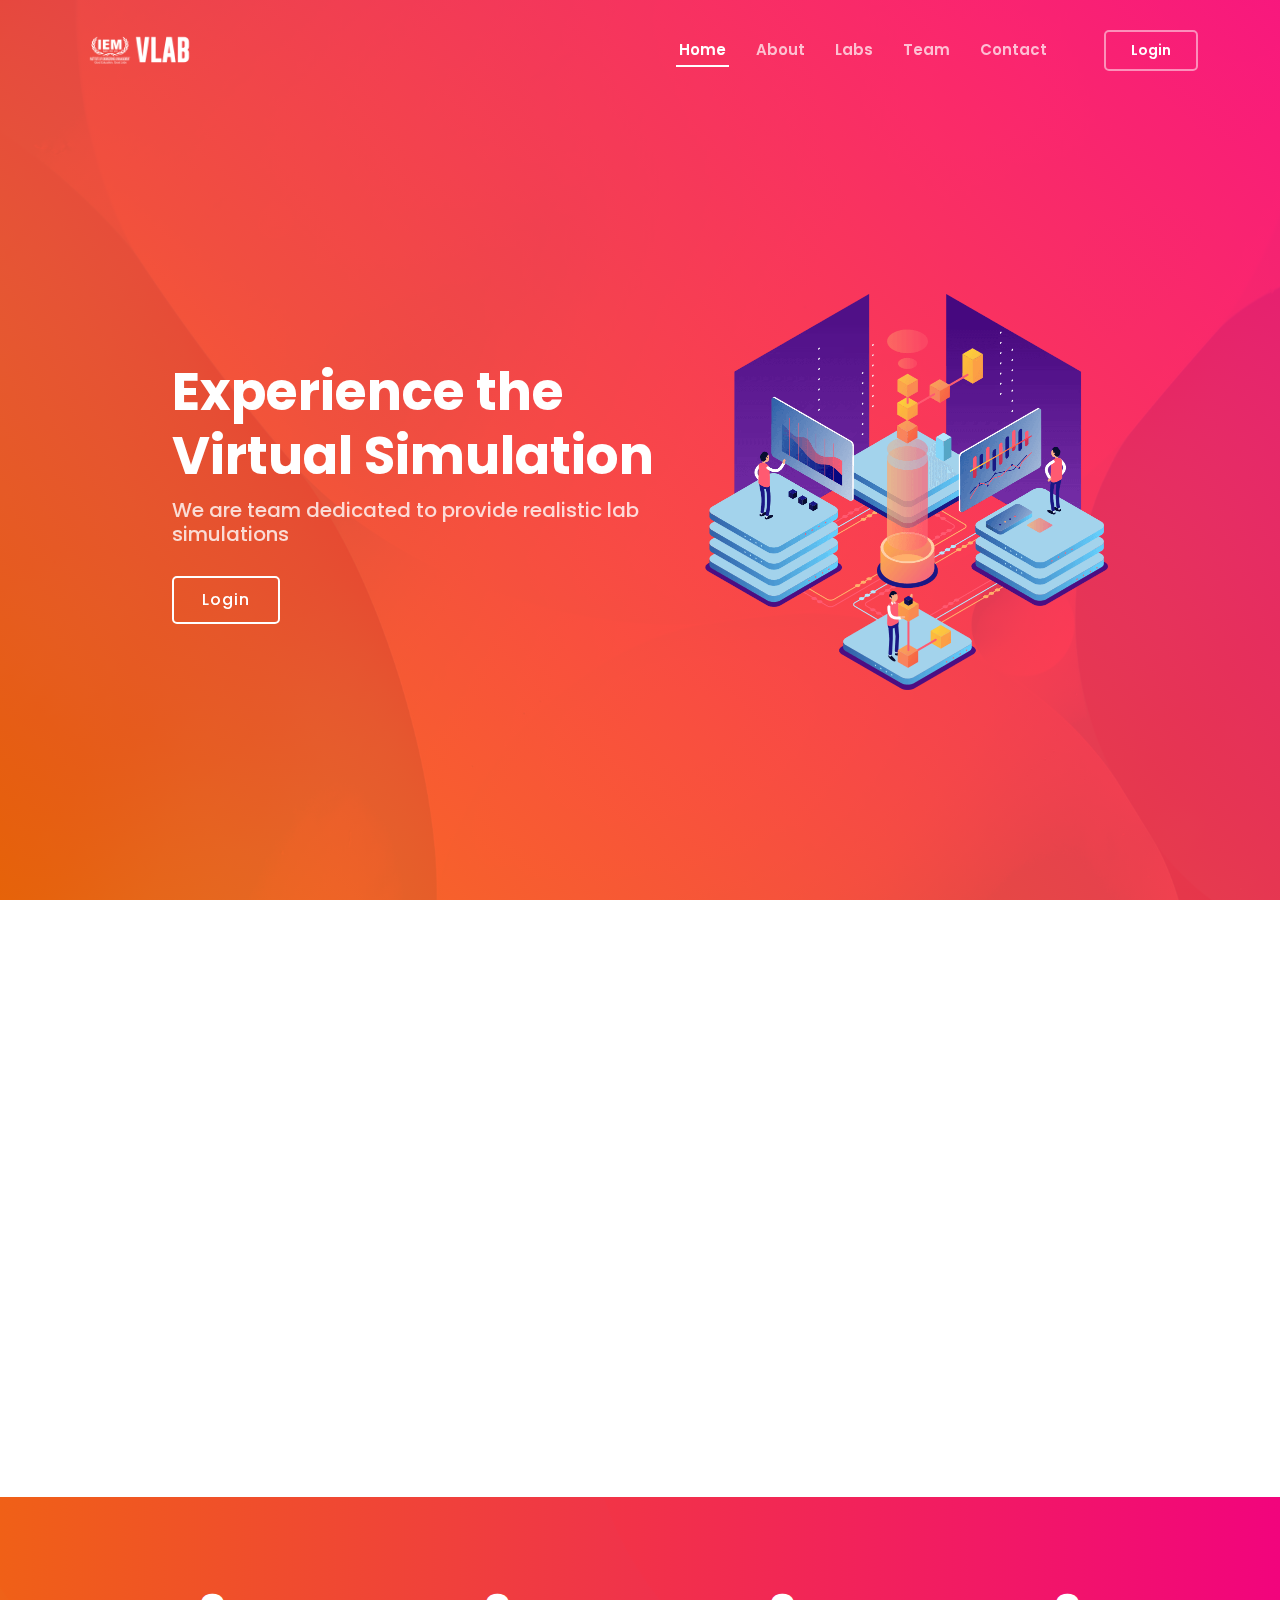
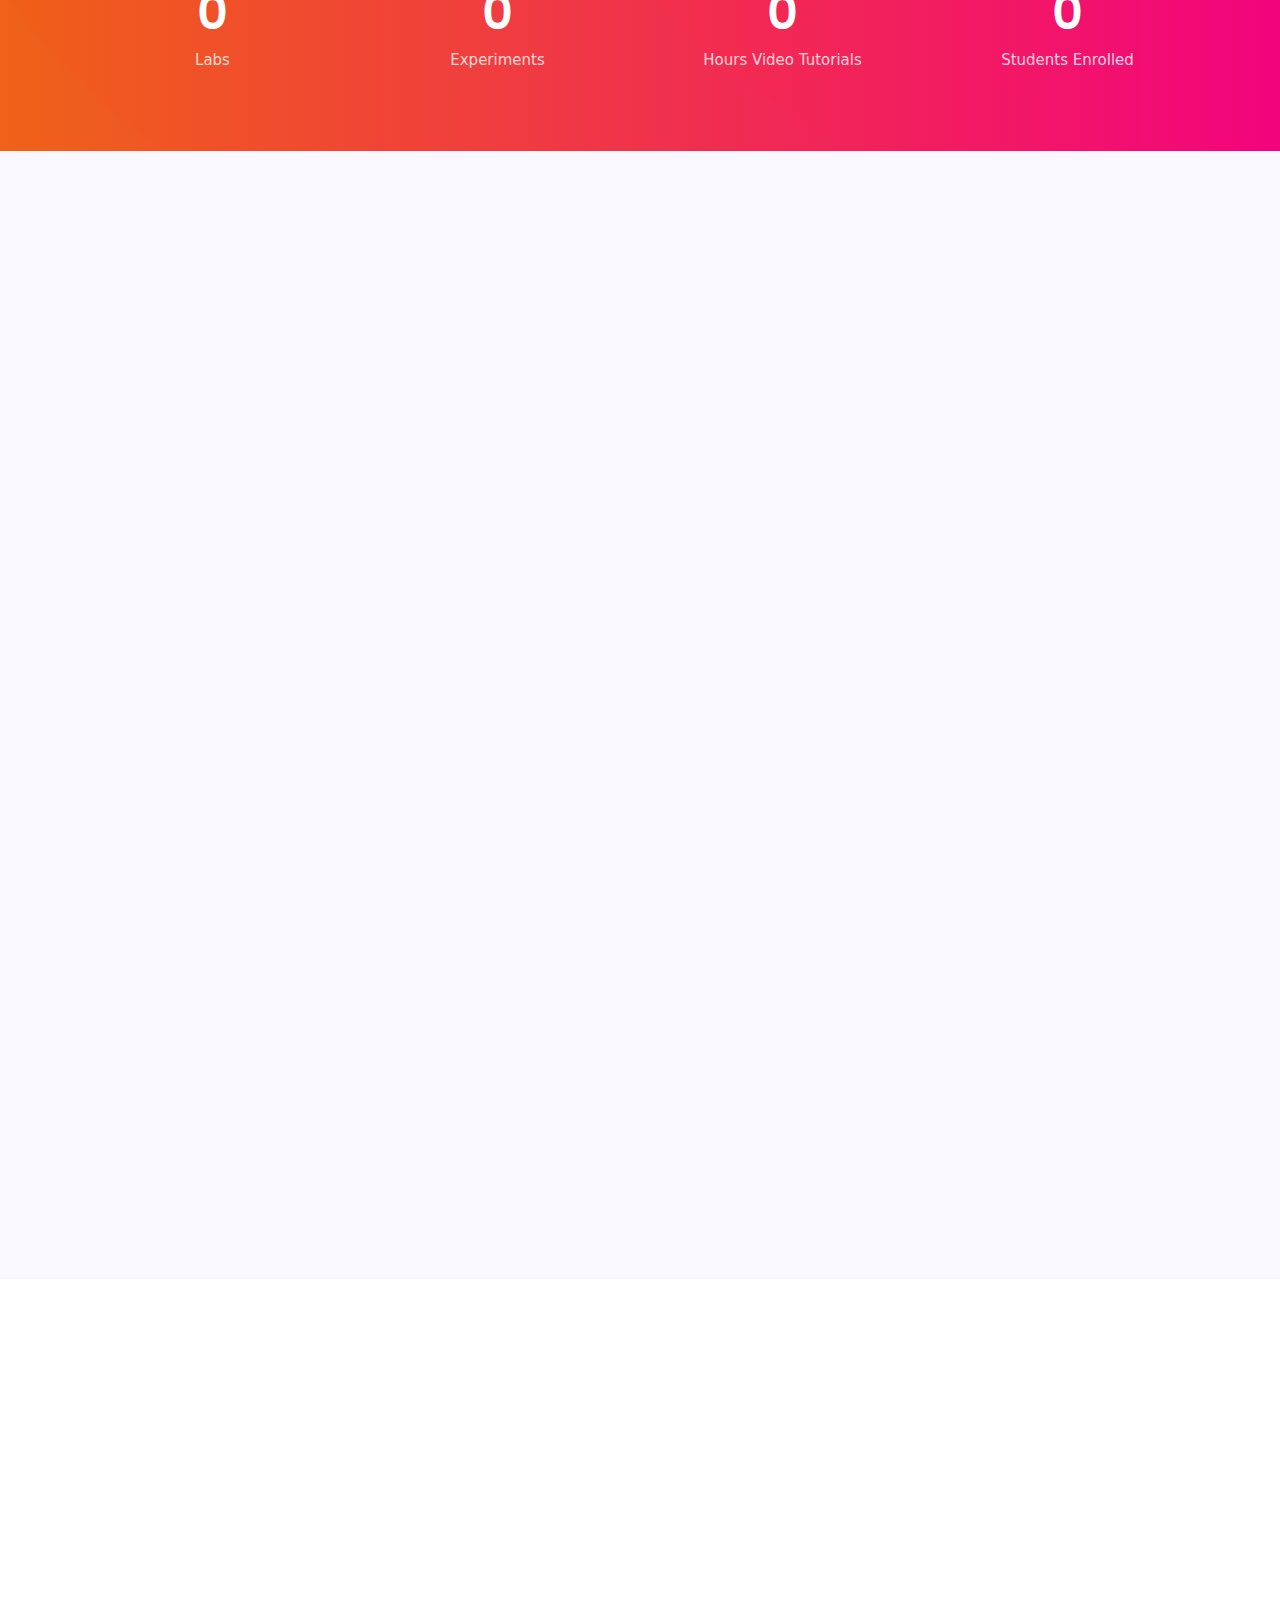
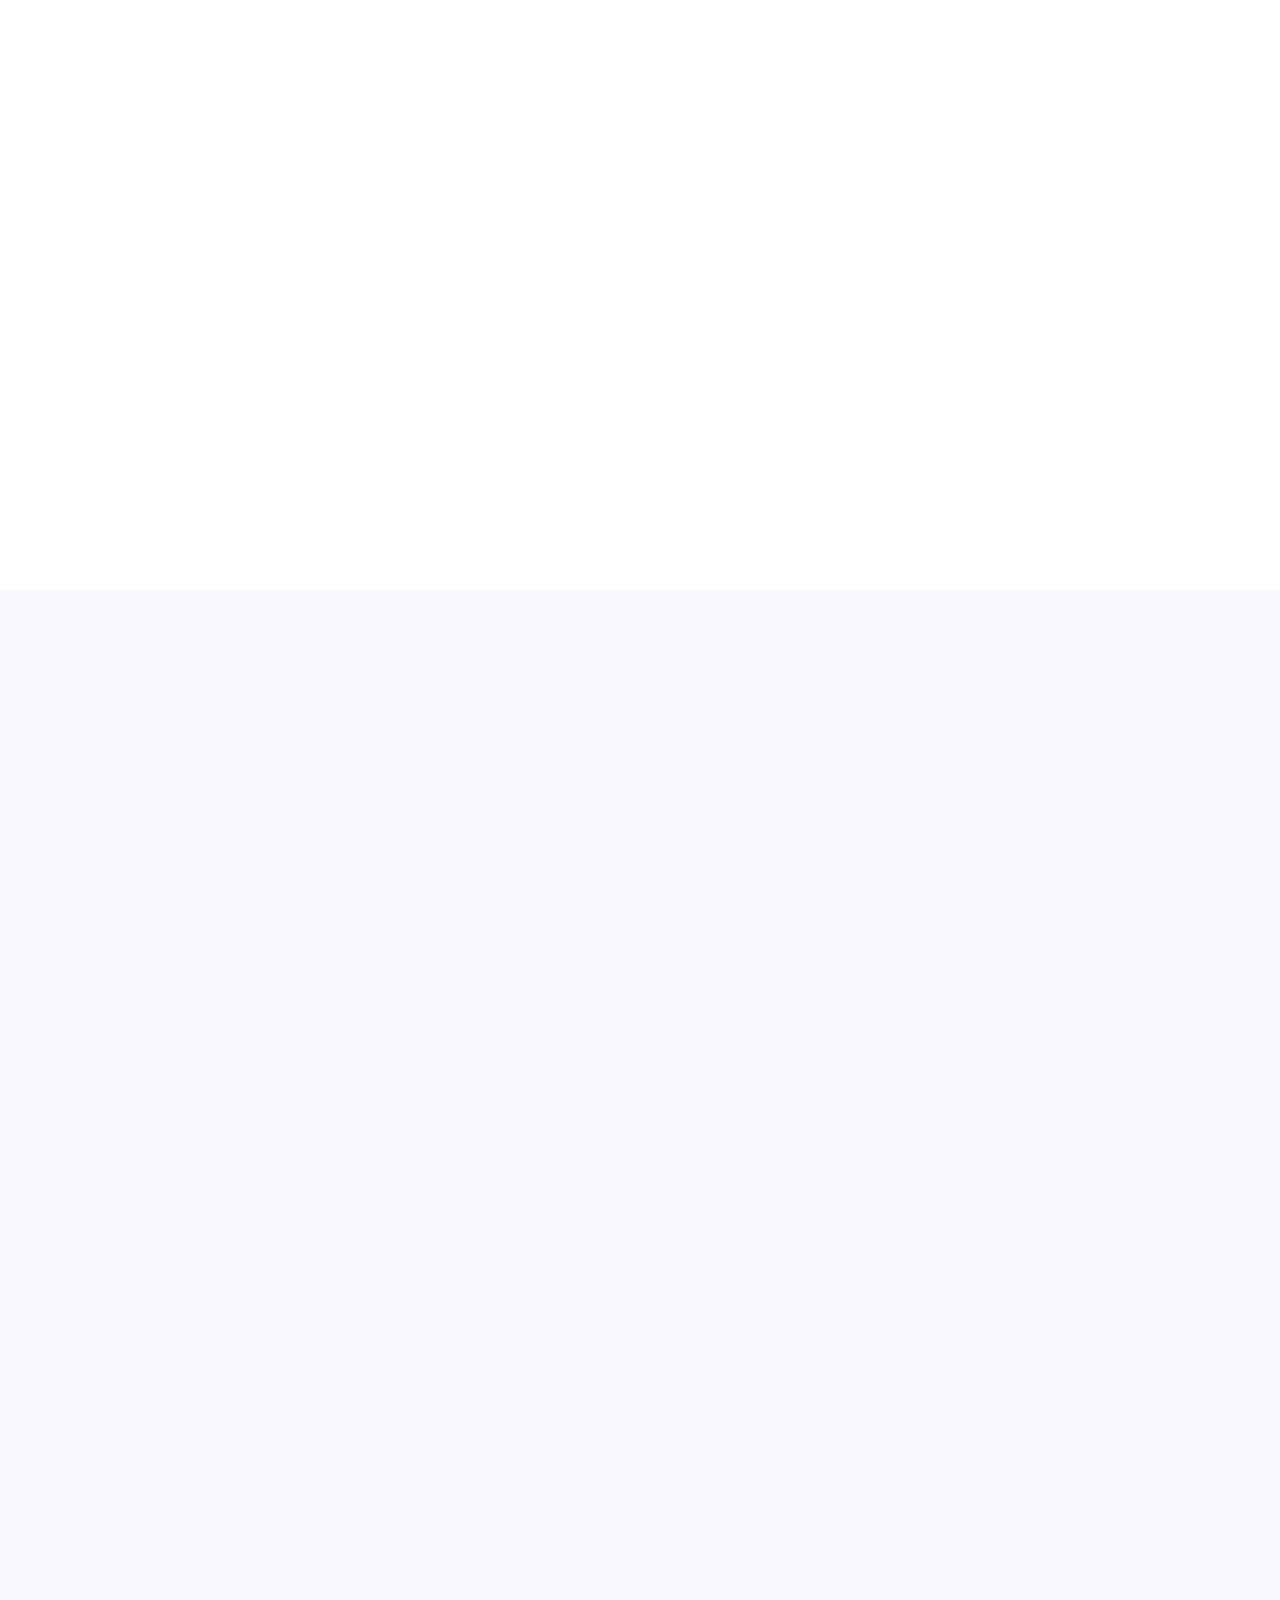
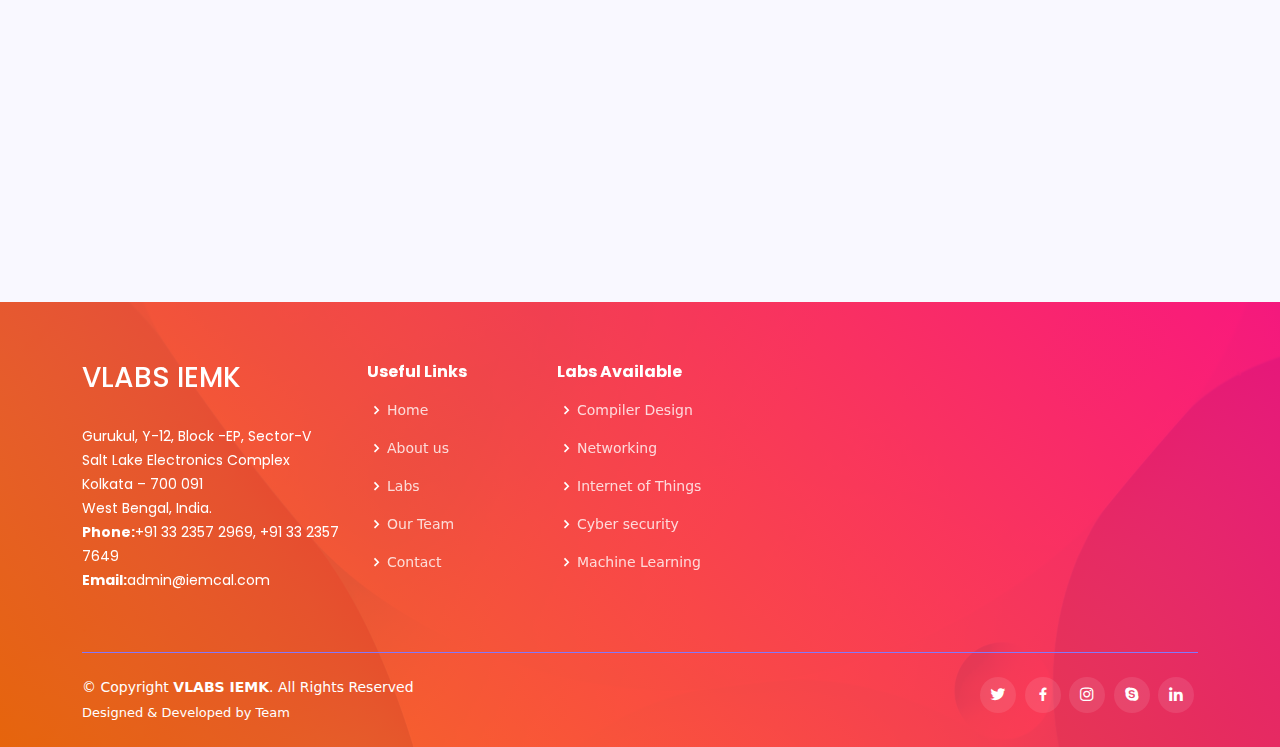
<file: frontend/index.html>
<!DOCTYPE html>
<html lang="en">

<head>
  <meta charset="utf-8">
  <meta content="width=device-width, initial-scale=1.0" name="viewport">

  <title>IEM Virtual Labs</title>
  <meta content="" name="description">
  <meta content="" name="keywords">

  <!-- Favicons -->
  <link href="assets/img/favicon.png" rel="icon">
  <link href="assets/img/apple-touch-icon.png" rel="apple-touch-icon">

  <!-- Google Fonts -->
  <link href="https://fonts.googleapis.com/css?family=Open+Sans:300,300i,400,400i,600,600i,700,700i|Roboto:300,300i,400,400i,500,500i,600,600i,700,700i|Poppins:300,300i,400,400i,500,500i,600,600i,700,700i" rel="stylesheet">

  <!-- Vendor CSS Files -->
  <link href="assets/vendor/aos/aos.css" rel="stylesheet">
  <link href="assets/vendor/bootstrap/css/bootstrap.min.css" rel="stylesheet">
  <link href="assets/vendor/bootstrap-icons/bootstrap-icons.css" rel="stylesheet">
  <link href="assets/vendor/boxicons/css/boxicons.min.css" rel="stylesheet">
  <link href="assets/vendor/glightbox/css/glightbox.min.css" rel="stylesheet">
  <link href="assets/vendor/swiper/swiper-bundle.min.css" rel="stylesheet">

  <!-- Template Main CSS File -->
  <link href="assets/css/style.css" rel="stylesheet">


</head>

<body>

  <!-- ======= Header ======= -->
  <header id="header" class="fixed-top ">
    <div class="container d-flex align-items-center justify-content-between">
      <!-- <h1 class="logo"><a href="index.html">Techie</a></h1> -->
      
      <a href="index.html" class="logo"><img src="assets/img/logo.png" alt="" class="img-fluid"></a>

      <nav id="navbar" class="navbar">
        <ul>
          <li><a class="nav-link scrollto active" href="index.html">Home</a></li>
          <li><a class="nav-link scrollto" href="about.html">About</a></li>
          <li><a class="nav-link scrollto " href="labs.html">Labs</a></li>
          <li><a class="nav-link scrollto" href="teams.html">Team</a></li>
     <!--    <li class="dropdown"><a href="#"><span>Subjects</span> <i class="bi bi-chevron-down"></i></a>
            <ul>
              <li><a href="#">Drop Down 1</a></li>
              <li class="dropdown"><a href="#"><span>Deep Drop Down</span> <i class="bi bi-chevron-right"></i></a>
                <ul>
                  <li><a href="#">Deep Drop Down 1</a></li>
                  <li><a href="#">Deep Drop Down 2</a></li>
                  <li><a href="#">Deep Drop Down 3</a></li>
                  <li><a href="#">Deep Drop Down 4</a></li>
                  <li><a href="#">Deep Drop Down 5</a></li>
                </ul>
              </li>
              <li><a href="#">Drop Down 2</a></li>
              <li><a href="#">Drop Down 3</a></li>
              <li><a href="#">Drop Down 4</a></li>
            </ul>
          </li>--> 
          <li><a class="nav-link scrollto" href="contact.html">Contact</a></li>
          <li><a class="getstarted scrollto" href="http://127.0.0.1:8000/">Login</a></li>
        </ul>
        <i class="bi bi-list mobile-nav-toggle"></i>
      </nav><!-- .navbar -->

    </div>
  </header><!-- End Header -->

  <!-- ======= Hero Section ======= -->
  <section id="hero" class="d-flex align-items-center">

    <div class="container-fluid" data-aos="fade-up">
      <div class="row justify-content-center">
        <div class="col-xl-5 col-lg-6 pt-3 pt-lg-0 order-2 order-lg-1 d-flex flex-column justify-content-center">
          <h1>Experience the Virtual Simulation</h1>
          <h2>We are team dedicated to provide realistic lab simulations</h2>
          <div><a href="#about" class="btn-get-started scrollto">Login</a></div>
        </div>
        <div class="col-xl-4 col-lg-6 order-1 order-lg-2 hero-img" data-aos="zoom-in" data-aos-delay="150">
          <img src="assets/img/hero-img.png" class="img-fluid animated" alt="">
        </div>
      </div>
    </div>

  </section><!-- End Hero -->

  <main id="main">

    <!-- ======= About Section ======= -->
    <section id="about" class="about">
      <div class="container">

        <div class="row">
          <div class="col-lg-6 order-1 order-lg-2" data-aos="zoom-in" data-aos-delay="150">
            <img src="assets/img/about.jpg" class="img-fluid" alt="">
          </div>
          <div class="col-lg-6 pt-4 pt-lg-0 order-2 order-lg-1 content" data-aos="fade-right">
            <h3>Virtual Labs of Institute of Engineering & Management </h3>
            <p class="fst-italic">
              We believe towards creating a virtual lab environment where students can learn and interact to get hands on knowledge and experience of various technologies.
            </p>
            <ul>
              <li><i class="bi bi-check-circle"></i> Multiple Domains Available</li>
              <li><i class="bi bi-check-circle"></i> Hands on Learning with Simulations </li>
              <li><i class="bi bi-check-circle"></i> Video tutorials available </li>
            </ul>
            <a href="http://127.0.0.1:8000/" class="read-more">Go to Vlabs <i class="bi bi-long-arrow-right"></i></a>
          </div>
        </div>

      </div>
    </section><!-- End About Section -->

    <!-- ======= Counts Section ======= -->
    <section id="counts" class="counts">
      <div class="container">

        <div class="row counters">

          <div class="col-lg-3 col-6 text-center">
            <span data-purecounter-start="0" data-purecounter-end="6" data-purecounter-duration="1" class="purecounter"></span>
            <p>Labs</p>
          </div>

          <div class="col-lg-3 col-6 text-center">
            <span data-purecounter-start="0" data-purecounter-end="30" data-purecounter-duration="1" class="purecounter"></span>
            <p>Experiments</p>
          </div>

          <div class="col-lg-3 col-6 text-center">
            <span data-purecounter-start="0" data-purecounter-end="10" data-purecounter-duration="1" class="purecounter"></span>
            <p>Hours Video Tutorials</p>
          </div>

          <div class="col-lg-3 col-6 text-center">
            <span data-purecounter-start="0" data-purecounter-end="1000" data-purecounter-duration="1" class="purecounter"></span>
            <p>Students Enrolled</p>
          </div>

        </div>

      </div>
    </section><!-- End Counts Section -->

    
    <!-- ======= Services Section ======= -->
    <section id="services" class="services section-bg">
      <div class="container" data-aos="fade-up">

        <div class="section-title">
          <h2>Labs</h2>
          <p>All the virtual labs are constrcuted to provide the students a better understanding of subject through simulations. </p>
        </div>

        <div class="row gy-4">
          <div class="col-lg-4 col-md-6 d-flex align-items-stretch" data-aos="zoom-in" data-aos-delay="100">
            <div class="icon-box iconbox-blue">
              <div class="icon">
                <svg width="100" height="100" viewBox="0 0 600 600" xmlns="http://www.w3.org/2000/svg">
                  <path stroke="none" stroke-width="0" fill="#f5f5f5" d="M300,521.0016835830174C376.1290562159157,517.8887921683347,466.0731472004068,529.7835943286574,510.70327084640275,468.03025145048787C554.3714126377745,407.6079735673963,508.03601936045806,328.9844924480964,491.2728898941984,256.3432110539036C474.5976632858925,184.082847569629,479.9380746630129,96.60480741107993,416.23090153303,58.64404602377083C348.86323505073057,18.502131276798302,261.93793281208167,40.57373210992963,193.5410806939664,78.93577620505333C130.42746243093433,114.334589627462,98.30271207620316,179.96522072025542,76.75703585869454,249.04625023123273C51.97151888228291,328.5150500222984,13.704378332031375,421.85034740162234,66.52175969318436,486.19268352777647C119.04800174914682,550.1803526380478,217.28368757567262,524.383925680826,300,521.0016835830174"></path>
                </svg>
                <i class='bx bxs-terminal'></i>
              </div>
              <h4><a href="http://127.0.0.1:8000/">Compiler Design</a></h4>
              <p>Compiler design principles provide an in-depth view of translation and optimization process.</p>
            </div>
          </div>

          <div class="col-lg-4 col-md-6 d-flex align-items-stretch" data-aos="zoom-in" data-aos-delay="200">
            <div class="icon-box iconbox-orange ">
              <div class="icon">
                <svg width="100" height="100" viewBox="0 0 600 600" xmlns="http://www.w3.org/2000/svg">
                  <path stroke="none" stroke-width="0" fill="#f5f5f5" d="M300,582.0697525312426C382.5290701553225,586.8405444964366,449.9789794690241,525.3245884688669,502.5850820975895,461.55621195738473C556.606425686781,396.0723002908107,615.8543463187945,314.28637112970534,586.6730223649479,234.56875336149918C558.9533121215079,158.8439757836574,454.9685369536778,164.00468322053177,381.49747125262974,130.76875717737553C312.15926192815925,99.40240125094834,248.97055460311594,18.661163978235184,179.8680185752513,50.54337015887873C110.5421016452524,82.52863877960104,119.82277516462835,180.83849132639028,109.12597500060166,256.43424936330496C100.08760227029461,320.3096726198365,92.17705696193138,384.0621239912766,124.79988738764834,439.7174275375508C164.83382741302287,508.01625554203684,220.96474134820875,577.5009287672846,300,582.0697525312426"></path>
                </svg>
                <i class='bx bx-link' ></i>
              </div>
              <h4><a href="http://127.0.0.1:8000/">Networking</a></h4>
              <p>Networking, is the practice of transporting and exchanging data between nodes over a shared medium in an information system. </p>
            </div>
          </div>

          <div class="col-lg-4 col-md-6 d-flex align-items-stretch" data-aos="zoom-in" data-aos-delay="300">
            <div class="icon-box iconbox-pink">
              <div class="icon">
                <svg width="100" height="100" viewBox="0 0 600 600" xmlns="http://www.w3.org/2000/svg">
                  <path stroke="none" stroke-width="0" fill="#f5f5f5" d="M300,541.5067337569781C382.14930387511276,545.0595476570109,479.8736841581634,548.3450877840088,526.4010558755058,480.5488172755941C571.5218469581645,414.80211281144784,517.5187510058486,332.0715597781072,496.52539010469104,255.14436215662573C477.37192572678356,184.95920475031193,473.57363656557914,105.61284051026155,413.0603344069578,65.22779650032875C343.27470386102294,18.654635553484475,251.2091493199835,5.337323636656869,175.0934190732945,40.62881213300186C97.87086631185822,76.43348514350839,51.98124368387456,156.15599469081315,36.44837278890362,239.84606092416172C21.716077023791087,319.22268207091537,43.775223500013084,401.1760424656574,96.891909868211,461.97329694683043C147.22146801428983,519.5804099606455,223.5754009179313,538.201503339737,300,541.5067337569781"></path>
                </svg>
                <i class='bx bxs-brain' ></i>
              </div>
              <h4><a href="http://127.0.0.1:8000/">Machine Learning</a></h4>
              <p>Machine learning is a method of data analysis that automates analytical model building.</p>
            </div>
          </div>

          <div class="col-lg-4 col-md-6 d-flex align-items-stretch" data-aos="zoom-in" data-aos-delay="100">
            <div class="icon-box iconbox-yellow">
              <div class="icon">
                <svg width="100" height="100" viewBox="0 0 600 600" xmlns="http://www.w3.org/2000/svg">
                  <path stroke="none" stroke-width="0" fill="#f5f5f5" d="M300,503.46388370962813C374.79870501325706,506.71871716319447,464.8034551963731,527.1746412648533,510.4981551193396,467.86667711651364C555.9287308511215,408.9015244558933,512.6030010748507,327.5744911775523,490.211057578863,256.5855673507754C471.097692560561,195.9906835881958,447.69079081568157,138.11976852964426,395.19560036434837,102.3242989838813C329.3053358748298,57.3949838291264,248.02791733380457,8.279543830951368,175.87071277845988,42.242879143198664C103.41431057327972,76.34704239035025,93.79494320519305,170.9812938413882,81.28167332365135,250.07896920659033C70.17666984294237,320.27484674793965,64.84698225790005,396.69656628748305,111.28512138212992,450.4950937839243C156.20124167950087,502.5303643271138,231.32542653798444,500.4755392045468,300,503.46388370962813"></path>
                </svg>
                <i class='bx bxs-lock-alt'></i>
              </div>
              <h4><a href="http://127.0.0.1:8000/">Cyber Security</a></h4>
              <p>Cyber security is the practice of defending systems from malicious cyber attacks.</p>
            </div>
          </div>

          <div class="col-lg-4 col-md-6 d-flex align-items-stretch" data-aos="zoom-in" data-aos-delay="200">
            <div class="icon-box iconbox-red">
              <div class="icon">
                <svg width="100" height="100" viewBox="0 0 600 600" xmlns="http://www.w3.org/2000/svg">
                  <path stroke="none" stroke-width="0" fill="#f5f5f5" d="M300,532.3542879108572C369.38199826031484,532.3153073249985,429.10787420159085,491.63046689027357,474.5244479745417,439.17860296908856C522.8885846962883,383.3225815378663,569.1668002868075,314.3205725914397,550.7432151929288,242.7694973846089C532.6665558377875,172.5657663291529,456.2379748765914,142.6223662098291,390.3689995646985,112.34683881706744C326.66090330228417,83.06452184765237,258.84405631176094,53.51806209861945,193.32584062364296,78.48882559362697C121.61183558270385,105.82097193414197,62.805066853699245,167.19869350419734,48.57481801355237,242.6138429142374C34.843463184063346,315.3850353017275,76.69343916112496,383.4422959591041,125.22947124332185,439.3748458443577C170.7312796277747,491.8107796887764,230.57421082200815,532.3932930995766,300,532.3542879108572"></path>
                </svg>
                <i class='bx bx-wifi'></i>
              </div>
              <h4><a href="http://127.0.0.1:8000/">Internet of Things</a></h4>
              <p>Internet of Things, refers to the collective network of connected devices & technology that facilitates communication between devices and the cloud.</p>
            </div>
          </div>

          <div class="col-lg-4 col-md-6 d-flex align-items-stretch" data-aos="zoom-in" data-aos-delay="300">
            <div class="icon-box iconbox-teal">
              <div class="icon">
                <svg width="100" height="100" viewBox="0 0 600 600" xmlns="http://www.w3.org/2000/svg">
                  <path stroke="none" stroke-width="0" fill="#f5f5f5" d="M300,566.797414625762C385.7384707136149,576.1784315230908,478.7894351017131,552.8928747891023,531.9192734346935,484.94944893311C584.6109503024035,417.5663521118492,582.489472248146,322.67544863468447,553.9536738515405,242.03673114598146C529.1557734026468,171.96086150256528,465.24506316201064,127.66468636344209,395.9583748389544,100.7403814666027C334.2173773831606,76.7482773500951,269.4350130405921,84.62216499799875,207.1952322260088,107.2889140133804C132.92018162631612,134.33871894543012,41.79353780512637,160.00259165414826,22.644507872594943,236.69541883565114C3.319112789854554,314.0945973066697,72.72355303640163,379.243833228382,124.04198916343866,440.3218312028393C172.9286146004772,498.5055451809895,224.45579914871206,558.5317968840102,300,566.797414625762"></path>
                </svg>
                <i class='bx bxs-message-square-add' ></i>
              </div>
              <h4><a href="">Will be updated soon</a></h4>
              <p>We keep updating the Vlabs by adding new subjects and streamlining the simulations</p>
            </div>
          </div>

        </div>

      </div>
    </section><!-- End Services Section -->
    <!-- ======= Features Section ======= -->
    <section id="features" class="features">
      <div class="container" data-aos="fade-up">

        <div class="section-title">
          <h2>Features</h2>
          <p> We believe towards creating a virtual lab environment where students can learn and interact to get hands on knowledge and experience of various technologies.</p>
        </div>

        <div class="row">
          <div class="col-lg-6 order-2 order-lg-1 d-flex flex-column align-items-lg-right">
            <div class="icon-box mt-5 mt-lg-0" data-aos="fade-up" data-aos-delay="100">
              <i class='bx bxl-django'></i>
              <h4>Built Using Django</h4>
              <p>The Model-View-Template Architecture allows platform to seamlessly operate.</p>
            </div>
            <div class="icon-box mt-5" data-aos="fade-up" data-aos-delay="200">
              <i class='bx bx-code-block'></i>
              <h4>Live  Simulation Environments</h4>
              <p>Provides the students Hands on Training to get in-depth knowledge of Subject.</p>
            </div>
            <div class="icon-box mt-5" data-aos="fade-up" data-aos-delay="300">
              <i class='bx bx-play-circle'></i>
              <h4>Video Tutorials </h4>
              <p>Tutorials assists the students to get acquianted with the topic and the experiment.</p>
            </div>
            <div class="icon-box mt-5" data-aos="fade-up" data-aos-delay="400">
              <i class="bx bx-shield"></i>
              <h4>Secure & Stable</h4>
              <p>The usage of Django adds an extra layer of security to the platform.</p>
            </div>
          </div>
          <div class="image col-lg-6 order-1 order-lg-2 " data-aos="zoom-in" data-aos-delay="100">
            <img src="assets/img/features.svg" alt="" class="img-fluid">
          </div>
        </div>

      </div>
    </section><!-- End Features Section -->

    <!-- ======= Testimonials Section ======= -->
    <section id="testimonials" class="testimonials section-bg">
      <div class="container" data-aos="fade-up">

        <div class="section-title">
          <h2>Testimonials</h2>
          <p>Magnam dolores commodi suscipit. Necessitatibus eius consequatur ex aliquid fuga eum quidem. Sit sint consectetur velit. Quisquam quos quisquam cupiditate. Et nemo qui impedit suscipit alias ea. Quia fugiat sit in iste officiis commodi quidem hic quas.</p>
        </div>

        <div class="testimonials-slider swiper" data-aos="fade-up" data-aos-delay="100">
          <div class="swiper-wrapper">

            <div class="swiper-slide">
              <div class="testimonial-item">
                <p>
                  <i class="bx bxs-quote-alt-left quote-icon-left"></i>
                  Proin iaculis purus consequat sem cure digni ssim donec porttitora entum suscipit rhoncus. Accusantium quam, ultricies eget id, aliquam eget nibh et. Maecen aliquam, risus at semper.
                  <i class="bx bxs-quote-alt-right quote-icon-right"></i>
                </p>
                <img src="assets/img/testimonials/testimonials-1.jpg" class="testimonial-img" alt="">
                <h3>Saul Goodman</h3>
                <h4>Ceo &amp; Founder</h4>
              </div>
            </div><!-- End testimonial item -->

            <div class="swiper-slide">
              <div class="testimonial-item">
                <p>
                  <i class="bx bxs-quote-alt-left quote-icon-left"></i>
                  Export tempor illum tamen malis malis eram quae irure esse labore quem cillum quid cillum eram malis quorum velit fore eram velit sunt aliqua noster fugiat irure amet legam anim culpa.
                  <i class="bx bxs-quote-alt-right quote-icon-right"></i>
                </p>
                <img src="assets/img/testimonials/testimonials-2.jpg" class="testimonial-img" alt="">
                <h3>Sara Wilsson</h3>
                <h4>Designer</h4>
              </div>
            </div><!-- End testimonial item -->

            <div class="swiper-slide">
              <div class="testimonial-item">
                <p>
                  <i class="bx bxs-quote-alt-left quote-icon-left"></i>
                  Enim nisi quem export duis labore cillum quae magna enim sint quorum nulla quem veniam duis minim tempor labore quem eram duis noster aute amet eram fore quis sint minim.
                  <i class="bx bxs-quote-alt-right quote-icon-right"></i>
                </p>
                <img src="assets/img/testimonials/testimonials-3.jpg" class="testimonial-img" alt="">
                <h3>Jena Karlis</h3>
                <h4>Store Owner</h4>
              </div>
            </div><!-- End testimonial item -->

            <div class="swiper-slide">
              <div class="testimonial-item">
                <p>
                  <i class="bx bxs-quote-alt-left quote-icon-left"></i>
                  Fugiat enim eram quae cillum dolore dolor amet nulla culpa multos export minim fugiat minim velit minim dolor enim duis veniam ipsum anim magna sunt elit fore quem dolore labore.
                  <i class="bx bxs-quote-alt-right quote-icon-right"></i>
                </p>
                <img src="assets/img/testimonials/testimonials-4.jpg" class="testimonial-img" alt="">
                <h3>Matt Brandon</h3>
                <h4>Freelancer</h4>
              </div>
            </div><!-- End testimonial item -->

            <div class="swiper-slide">
              <div class="testimonial-item">
                <p>
                  <i class="bx bxs-quote-alt-left quote-icon-left"></i>
                  Quis quorum aliqua sint quem legam fore sunt eram irure aliqua veniam tempor noster veniam enim culpa labore duis sunt culpa nulla illum cillum fugiat legam esse veniam culpa.
                  <i class="bx bxs-quote-alt-right quote-icon-right"></i>
                </p>
                <img src="assets/img/testimonials/testimonials-5.jpg" class="testimonial-img" alt="">
                <h3>John Larson</h3>
                <h4>Entrepreneur</h4>
              </div>
            </div><!-- End testimonial item -->

          </div>
          <div class="swiper-pagination"></div>
        </div>

      </div>
    </section><!-- End Testimonials Section -->

<!-- 
    <section id="portfolio" class="portfolio">
      <div class="container" data-aos="fade-up">

        <div class="section-title">
          <h2>Portfolio</h2>
          <p>Magnam dolores commodi suscipit. Necessitatibus eius consequatur ex aliquid fuga eum quidem. Sit sint consectetur velit. Quisquam quos quisquam cupiditate. Et nemo qui impedit suscipit alias ea. Quia fugiat sit in iste officiis commodi quidem hic quas.</p>
        </div>

        <div class="row">
          <div class="col-lg-12 d-flex justify-content-center">
            <ul id="portfolio-flters">
              <li data-filter="*" class="filter-active">All</li>
              <li data-filter=".filter-app">App</li>
              <li data-filter=".filter-card">Card</li>
              <li data-filter=".filter-web">Web</li>
            </ul>
          </div>
        </div>

        <div class="row portfolio-container">

          <div class="col-lg-4 col-md-6 portfolio-item filter-app">
            <div class="portfolio-wrap">
              <img src="assets/img/portfolio/portfolio-1.jpg" class="img-fluid" alt="">
              <div class="portfolio-info">
                <h4>App 1</h4>
                <p>App</p>
              </div>
              <div class="portfolio-links">
                <a href="assets/img/portfolio/portfolio-1.jpg" data-gallery="portfolioGallery" class="portfolio-lightbox" title="App 1"><i class="bx bx-plus"></i></a>
                <a href="portfolio-details.html" title="More Details"><i class="bx bx-link"></i></a>
              </div>
            </div>
          </div>

          <div class="col-lg-4 col-md-6 portfolio-item filter-web">
            <div class="portfolio-wrap">
              <img src="assets/img/portfolio/portfolio-2.jpg" class="img-fluid" alt="">
              <div class="portfolio-info">
                <h4>Web 3</h4>
                <p>Web</p>
              </div>
              <div class="portfolio-links">
                <a href="assets/img/portfolio/portfolio-2.jpg" data-gallery="portfolioGallery" class="portfolio-lightbox" title="Web 3"><i class="bx bx-plus"></i></a>
                <a href="portfolio-details.html" title="More Details"><i class="bx bx-link"></i></a>
              </div>
            </div>
          </div>

          <div class="col-lg-4 col-md-6 portfolio-item filter-app">
            <div class="portfolio-wrap">
              <img src="assets/img/portfolio/portfolio-3.jpg" class="img-fluid" alt="">
              <div class="portfolio-info">
                <h4>App 2</h4>
                <p>App</p>
              </div>
              <div class="portfolio-links">
                <a href="assets/img/portfolio/portfolio-3.jpg" data-gallery="portfolioGallery" class="portfolio-lightbox" title="App 2"><i class="bx bx-plus"></i></a>
                <a href="portfolio-details.html" title="More Details"><i class="bx bx-link"></i></a>
              </div>
            </div>
          </div>

          <div class="col-lg-4 col-md-6 portfolio-item filter-card">
            <div class="portfolio-wrap">
              <img src="assets/img/portfolio/portfolio-4.jpg" class="img-fluid" alt="">
              <div class="portfolio-info">
                <h4>Card 2</h4>
                <p>Card</p>
              </div>
              <div class="portfolio-links">
                <a href="assets/img/portfolio/portfolio-4.jpg" data-gallery="portfolioGallery" class="portfolio-lightbox" title="Card 2"><i class="bx bx-plus"></i></a>
                <a href="portfolio-details.html" title="More Details"><i class="bx bx-link"></i></a>
              </div>
            </div>
          </div>

          <div class="col-lg-4 col-md-6 portfolio-item filter-web">
            <div class="portfolio-wrap">
              <img src="assets/img/portfolio/portfolio-5.jpg" class="img-fluid" alt="">
              <div class="portfolio-info">
                <h4>Web 2</h4>
                <p>Web</p>
              </div>
              <div class="portfolio-links">
                <a href="assets/img/portfolio/portfolio-5.jpg" data-gallery="portfolioGallery" class="portfolio-lightbox" title="Web 2"><i class="bx bx-plus"></i></a>
                <a href="portfolio-details.html" title="More Details"><i class="bx bx-link"></i></a>
              </div>
            </div>
          </div>

          <div class="col-lg-4 col-md-6 portfolio-item filter-app">
            <div class="portfolio-wrap">
              <img src="assets/img/portfolio/portfolio-6.jpg" class="img-fluid" alt="">
              <div class="portfolio-info">
                <h4>App 3</h4>
                <p>App</p>
              </div>
              <div class="portfolio-links">
                <a href="assets/img/portfolio/portfolio-6.jpg" data-gallery="portfolioGallery" class="portfolio-lightbox" title="App 3"><i class="bx bx-plus"></i></a>
                <a href="portfolio-details.html" title="More Details"><i class="bx bx-link"></i></a>
              </div>
            </div>
          </div>

          <div class="col-lg-4 col-md-6 portfolio-item filter-card">
            <div class="portfolio-wrap">
              <img src="assets/img/portfolio/portfolio-7.jpg" class="img-fluid" alt="">
              <div class="portfolio-info">
                <h4>Card 1</h4>
                <p>Card</p>
              </div>
              <div class="portfolio-links">
                <a href="assets/img/portfolio/portfolio-7.jpg" data-gallery="portfolioGallery" class="portfolio-lightbox" title="Card 1"><i class="bx bx-plus"></i></a>
                <a href="portfolio-details.html" title="More Details"><i class="bx bx-link"></i></a>
              </div>
            </div>
          </div>

          <div class="col-lg-4 col-md-6 portfolio-item filter-card">
            <div class="portfolio-wrap">
              <img src="assets/img/portfolio/portfolio-8.jpg" class="img-fluid" alt="">
              <div class="portfolio-info">
                <h4>Card 3</h4>
                <p>Card</p>
              </div>
              <div class="portfolio-links">
                <a href="assets/img/portfolio/portfolio-8.jpg" data-gallery="portfolioGallery" class="portfolio-lightbox" title="Card 3"><i class="bx bx-plus"></i></a>
                <a href="portfolio-details.html" title="More Details"><i class="bx bx-link"></i></a>
              </div>
            </div>
          </div>

          <div class="col-lg-4 col-md-6 portfolio-item filter-web">
            <div class="portfolio-wrap">
              <img src="assets/img/portfolio/portfolio-9.jpg" class="img-fluid" alt="">
              <div class="portfolio-info">
                <h4>Web 3</h4>
                <p>Web</p>
              </div>
              <div class="portfolio-links">
                <a href="assets/img/portfolio/portfolio-9.jpg" data-gallery="portfolioGallery" class="portfolio-lightbox" title="Web 3"><i class="bx bx-plus"></i></a>
                <a href="portfolio-details.html" title="More Details"><i class="bx bx-link"></i></a>
              </div>
            </div>
          </div>

        </div>

      </div>
    </section>


    <section id="pricing" class="pricing section-bg">
      <div class="container" data-aos="fade-up">

        <div class="section-title">
          <h2>Pricing</h2>
          <p>Magnam dolores commodi suscipit. Necessitatibus eius consequatur ex aliquid fuga eum quidem. Sit sint consectetur velit. Quisquam quos quisquam cupiditate. Et nemo qui impedit suscipit alias ea. Quia fugiat sit in iste officiis commodi quidem hic quas.</p>
        </div>

        <div class="row">

          <div class="col-lg-3 col-md-6" data-aos="fade-up" data-aos-delay="100">
            <div class="box">
              <h3>Free</h3>
              <h4><sup>$</sup>0<span> / month</span></h4>
              <ul>
                <li>Aida dere</li>
                <li>Nec feugiat nisl</li>
                <li>Nulla at volutpat dola</li>
                <li class="na">Pharetra massa</li>
                <li class="na">Massa ultricies mi</li>
              </ul>
              <div class="btn-wrap">
                <a href="#" class="btn-buy">Buy Now</a>
              </div>
            </div>
          </div>

          <div class="col-lg-3 col-md-6 mt-4 mt-md-0" data-aos="fade-up" data-aos-delay="200">
            <div class="box featured">
              <h3>Business</h3>
              <h4><sup>$</sup>19<span> / month</span></h4>
              <ul>
                <li>Aida dere</li>
                <li>Nec feugiat nisl</li>
                <li>Nulla at volutpat dola</li>
                <li>Pharetra massa</li>
                <li class="na">Massa ultricies mi</li>
              </ul>
              <div class="btn-wrap">
                <a href="#" class="btn-buy">Buy Now</a>
              </div>
            </div>
          </div>

          <div class="col-lg-3 col-md-6 mt-4 mt-lg-0" data-aos="fade-up" data-aos-delay="300">
            <div class="box">
              <h3>Developer</h3>
              <h4><sup>$</sup>29<span> / month</span></h4>
              <ul>
                <li>Aida dere</li>
                <li>Nec feugiat nisl</li>
                <li>Nulla at volutpat dola</li>
                <li>Pharetra massa</li>
                <li>Massa ultricies mi</li>
              </ul>
              <div class="btn-wrap">
                <a href="#" class="btn-buy">Buy Now</a>
              </div>
            </div>
          </div>

          <div class="col-lg-3 col-md-6 mt-4 mt-lg-0" data-aos="fade-up" data-aos-delay="400">
            <div class="box">
              <span class="advanced">Advanced</span>
              <h3>Ultimate</h3>
              <h4><sup>$</sup>49<span> / month</span></h4>
              <ul>
                <li>Aida dere</li>
                <li>Nec feugiat nisl</li>
                <li>Nulla at volutpat dola</li>
                <li>Pharetra massa</li>
                <li>Massa ultricies mi</li>
              </ul>
              <div class="btn-wrap">
                <a href="#" class="btn-buy">Buy Now</a>
              </div>
            </div>
          </div>

        </div>

      </div>
    </section>


    <section id="faq" class="faq">
      <div class="container" data-aos="fade-up">

        <div class="section-title">
          <h2>Frequently Asked Questions</h2>
          <p>Magnam dolores commodi suscipit. Necessitatibus eius consequatur ex aliquid fuga eum quidem. Sit sint consectetur velit. Quisquam quos quisquam cupiditate. Et nemo qui impedit suscipit alias ea. Quia fugiat sit in iste officiis commodi quidem hic quas.</p>
        </div>

        <div class="faq-list">
          <ul>
            <li data-aos="fade-up" data-aos="fade-up" data-aos-delay="100">
              <i class="bx bx-help-circle icon-help"></i> <a data-bs-toggle="collapse" class="collapse" data-bs-target="#faq-list-1">Non consectetur a erat nam at lectus urna duis? <i class="bx bx-chevron-down icon-show"></i><i class="bx bx-chevron-up icon-close"></i></a>
              <div id="faq-list-1" class="collapse show" data-bs-parent=".faq-list">
                <p>
                  Feugiat pretium nibh ipsum consequat. Tempus iaculis urna id volutpat lacus laoreet non curabitur gravida. Venenatis lectus magna fringilla urna porttitor rhoncus dolor purus non.
                </p>
              </div>
            </li>

            <li data-aos="fade-up" data-aos-delay="200">
              <i class="bx bx-help-circle icon-help"></i> <a data-bs-toggle="collapse" data-bs-target="#faq-list-2" class="collapsed">Feugiat scelerisque varius morbi enim nunc? <i class="bx bx-chevron-down icon-show"></i><i class="bx bx-chevron-up icon-close"></i></a>
              <div id="faq-list-2" class="collapse" data-bs-parent=".faq-list">
                <p>
                  Dolor sit amet consectetur adipiscing elit pellentesque habitant morbi. Id interdum velit laoreet id donec ultrices. Fringilla phasellus faucibus scelerisque eleifend donec pretium. Est pellentesque elit ullamcorper dignissim. Mauris ultrices eros in cursus turpis massa tincidunt dui.
                </p>
              </div>
            </li>

            <li data-aos="fade-up" data-aos-delay="300">
              <i class="bx bx-help-circle icon-help"></i> <a data-bs-toggle="collapse" data-bs-target="#faq-list-3" class="collapsed">Dolor sit amet consectetur adipiscing elit? <i class="bx bx-chevron-down icon-show"></i><i class="bx bx-chevron-up icon-close"></i></a>
              <div id="faq-list-3" class="collapse" data-bs-parent=".faq-list">
                <p>
                  Eleifend mi in nulla posuere sollicitudin aliquam ultrices sagittis orci. Faucibus pulvinar elementum integer enim. Sem nulla pharetra diam sit amet nisl suscipit. Rutrum tellus pellentesque eu tincidunt. Lectus urna duis convallis convallis tellus. Urna molestie at elementum eu facilisis sed odio morbi quis
                </p>
              </div>
            </li>

            <li data-aos="fade-up" data-aos-delay="400">
              <i class="bx bx-help-circle icon-help"></i> <a data-bs-toggle="collapse" data-bs-target="#faq-list-4" class="collapsed">Tempus quam pellentesque nec nam aliquam sem et tortor consequat? <i class="bx bx-chevron-down icon-show"></i><i class="bx bx-chevron-up icon-close"></i></a>
              <div id="faq-list-4" class="collapse" data-bs-parent=".faq-list">
                <p>
                  Molestie a iaculis at erat pellentesque adipiscing commodo. Dignissim suspendisse in est ante in. Nunc vel risus commodo viverra maecenas accumsan. Sit amet nisl suscipit adipiscing bibendum est. Purus gravida quis blandit turpis cursus in.
                </p>
              </div>
            </li>

            <li data-aos="fade-up" data-aos-delay="500">
              <i class="bx bx-help-circle icon-help"></i> <a data-bs-toggle="collapse" data-bs-target="#faq-list-5" class="collapsed">Tortor vitae purus faucibus ornare. Varius vel pharetra vel turpis nunc eget lorem dolor? <i class="bx bx-chevron-down icon-show"></i><i class="bx bx-chevron-up icon-close"></i></a>
              <div id="faq-list-5" class="collapse" data-bs-parent=".faq-list">
                <p>
                  Laoreet sit amet cursus sit amet dictum sit amet justo. Mauris vitae ultricies leo integer malesuada nunc vel. Tincidunt eget nullam non nisi est sit amet. Turpis nunc eget lorem dolor sed. Ut venenatis tellus in metus vulputate eu scelerisque.
                </p>
              </div>
            </li>

          </ul>
        </div>

      </div>
    </section> -->

    <!-- ======= Contact Section ======= -->
    <section id="contact" class="contact section-bg">
      <div class="container" data-aos="fade-up">

        <div class="section-title">
          <h2>Contact</h2>
          <p>Regarding any queries you can contact us.</p>
        </div>

        <div class="row">
          <div class="col-lg-6">
            <div class="info-box mb-4">
              <i class="bx bx-map"></i>
              <h3>Our Address</h3>
              <p>Gurukul, Y-12, Block -EP, Sector-V, Salt Lake Electronics Complex<br>
                Kolkata – 700 091, West Bengal, India.</p>


            </div>
          </div>

          <div class="col-lg-3 col-md-6">
            <div class="info-box  mb-4">
              <i class="bx bx-envelope"></i>
              <h3>Email Us</h3>
              <p>admin@iemcal.com</p>
            </div>
          </div>

          <div class="col-lg-3 col-md-6">
            <div class="info-box  mb-4">
              <i class="bx bx-phone-call"></i>
              <h3>Call Us</h3>
              <p> +91 33 2357 2969, +91 33 2357 7649</p>
            </div>
          </div>

        </div>

        <div class="row">

          <div class="col-lg-6 ">
        <!--    <iframe class="mb-4 mb-lg-0" src="https://www.google.com/maps/embed?pb=!1m14!1m8!1m3!1d12097.433213460943!2d-74.0062269!3d40.7101282!3m2!1i1024!2i768!4f13.1!3m3!1m2!1s0x0%3A0xb89d1fe6bc499443!2sDowntown+Conference+Center!5e0!3m2!1smk!2sbg!4v1539943755621" frameborder="0" style="border:0; width: 100%; height: 384px;" allowfullscreen></iframe>
        -->  </div>
<!-- 
          <div class="col-lg-6">
            <form action="forms/contact.php" method="post" role="form" class="php-email-form">
              
              <div class="row">
                <div class="col-md-6 form-group">
                  <input type="text" name="name" class="form-control" id="name" placeholder="Your Name" required>
                </div>
                <div class="col-md-6 form-group mt-3 mt-md-0">
                  <input type="email" class="form-control" name="email" id="email" placeholder="Your Email" required>
                </div>
              </div>
              <div class="form-group mt-3">
                <input type="text" class="form-control" name="subject" id="subject" placeholder="Subject" required>
              </div>
              <div class="form-group mt-3">
                <textarea class="form-control" name="message" rows="5" placeholder="Message" required></textarea>
              </div>
              <div class="my-3">
                <div class="loading">Loading</div>
                <div class="error-message"></div>
                <div class="sent-message">Your message has been sent. Thank you!</div>
              </div>
              <div class="text-center"><button type="submit">Send Message</button></div>
            </form>
          </div> -->

        </div>

      </div>
    </section><!-- End Contact Section -->

  </main><!-- End #main -->
  <!-- ======= Footer ======= -->
  <footer id="footer">

    <div class="footer-top">
      <div class="container">
        <div class="row">

          <div class="col-lg-3 col-md-6 footer-contact">
            <h3>VLABS IEMK</h3>
            <p>
              Gurukul, Y-12, Block -EP, Sector-V<br>
               Salt Lake Electronics Complex<br>
              Kolkata – 700 091<br> West Bengal, India. <br>
              <strong>Phone:</strong>+91 33 2357 2969, +91 33 2357 7649<br>
              <strong>Email:</strong>admin@iemcal.com<br>
            </p>
          </div>

          <div class="col-lg-2 col-md-6 footer-links">
            <h4>Useful Links</h4>
            <ul>
              <li><i class="bx bx-chevron-right"></i> <a href="index.html">Home</a></li>
              <li><i class="bx bx-chevron-right"></i> <a href="about.html">About us</a></li>
              <li><i class="bx bx-chevron-right"></i> <a href="labs.html">Labs</a></li>
              <li><i class="bx bx-chevron-right"></i> <a href="teams.html">Our Team</a></li>
              <li><i class="bx bx-chevron-right"></i> <a href="contact.html">Contact</a></li>
            </ul>
          </div>

          <div class="col-lg-3 col-md-6 footer-links">
            <h4>Labs Available</h4>
            <ul>
              <li><i class="bx bx-chevron-right"></i> <a href="http://127.0.0.1:8000/">Compiler Design</a></li>
              <li><i class="bx bx-chevron-right"></i> <a href="http://127.0.0.1:8000/">Networking</a></li>
              <li><i class="bx bx-chevron-right"></i> <a href="http://127.0.0.1:8000/">Internet of Things</a></li>
              <li><i class="bx bx-chevron-right"></i> <a href="http://127.0.0.1:8000/">Cyber security</a></li>
              <li><i class="bx bx-chevron-right"></i> <a href="http://127.0.0.1:8000/">Machine Learning</a></li>
            </ul>
          </div>

      

        </div>
      </div>
    </div>

    <div class="container">

      <div class="copyright-wrap d-md-flex py-4">
        <div class="me-md-auto text-center text-md-start">
          <div class="copyright">
            &copy; Copyright <strong><span>VLABS IEMK</span></strong>. All Rights Reserved
          </div>
          <div class="credits">
          
            Designed & Developed by <a href="teams.html">Team</a>
          </div>
        </div>
        <div class="social-links text-center text-md-right pt-3 pt-md-0">
          <a href="#" class="twitter"><i class="bx bxl-twitter"></i></a>
          <a href="#" class="facebook"><i class="bx bxl-facebook"></i></a>
          <a href="#" class="instagram"><i class="bx bxl-instagram"></i></a>
          <a href="#" class="google-plus"><i class="bx bxl-skype"></i></a>
          <a href="#" class="linkedin"><i class="bx bxl-linkedin"></i></a>
        </div>
      </div>

    </div>
  </footer><!-- End Footer -->

  <a href="#" class="back-to-top d-flex align-items-center justify-content-center"><i class="bi bi-arrow-up-short"></i></a>
  <div id="preloader"></div>

  <!-- Vendor JS Files -->
  <script src="assets/vendor/purecounter/purecounter.js"></script>
  <script src="assets/vendor/aos/aos.js"></script>
  <script src="assets/vendor/bootstrap/js/bootstrap.bundle.min.js"></script>
  <script src="assets/vendor/glightbox/js/glightbox.min.js"></script>
  <script src="assets/vendor/isotope-layout/isotope.pkgd.min.js"></script>
  <script src="assets/vendor/swiper/swiper-bundle.min.js"></script>
  <script src="assets/vendor/php-email-form/validate.js"></script>

  <!-- Template Main JS File -->
  <script src="assets/js/main.js"></script>

</body>

</html>
</file>
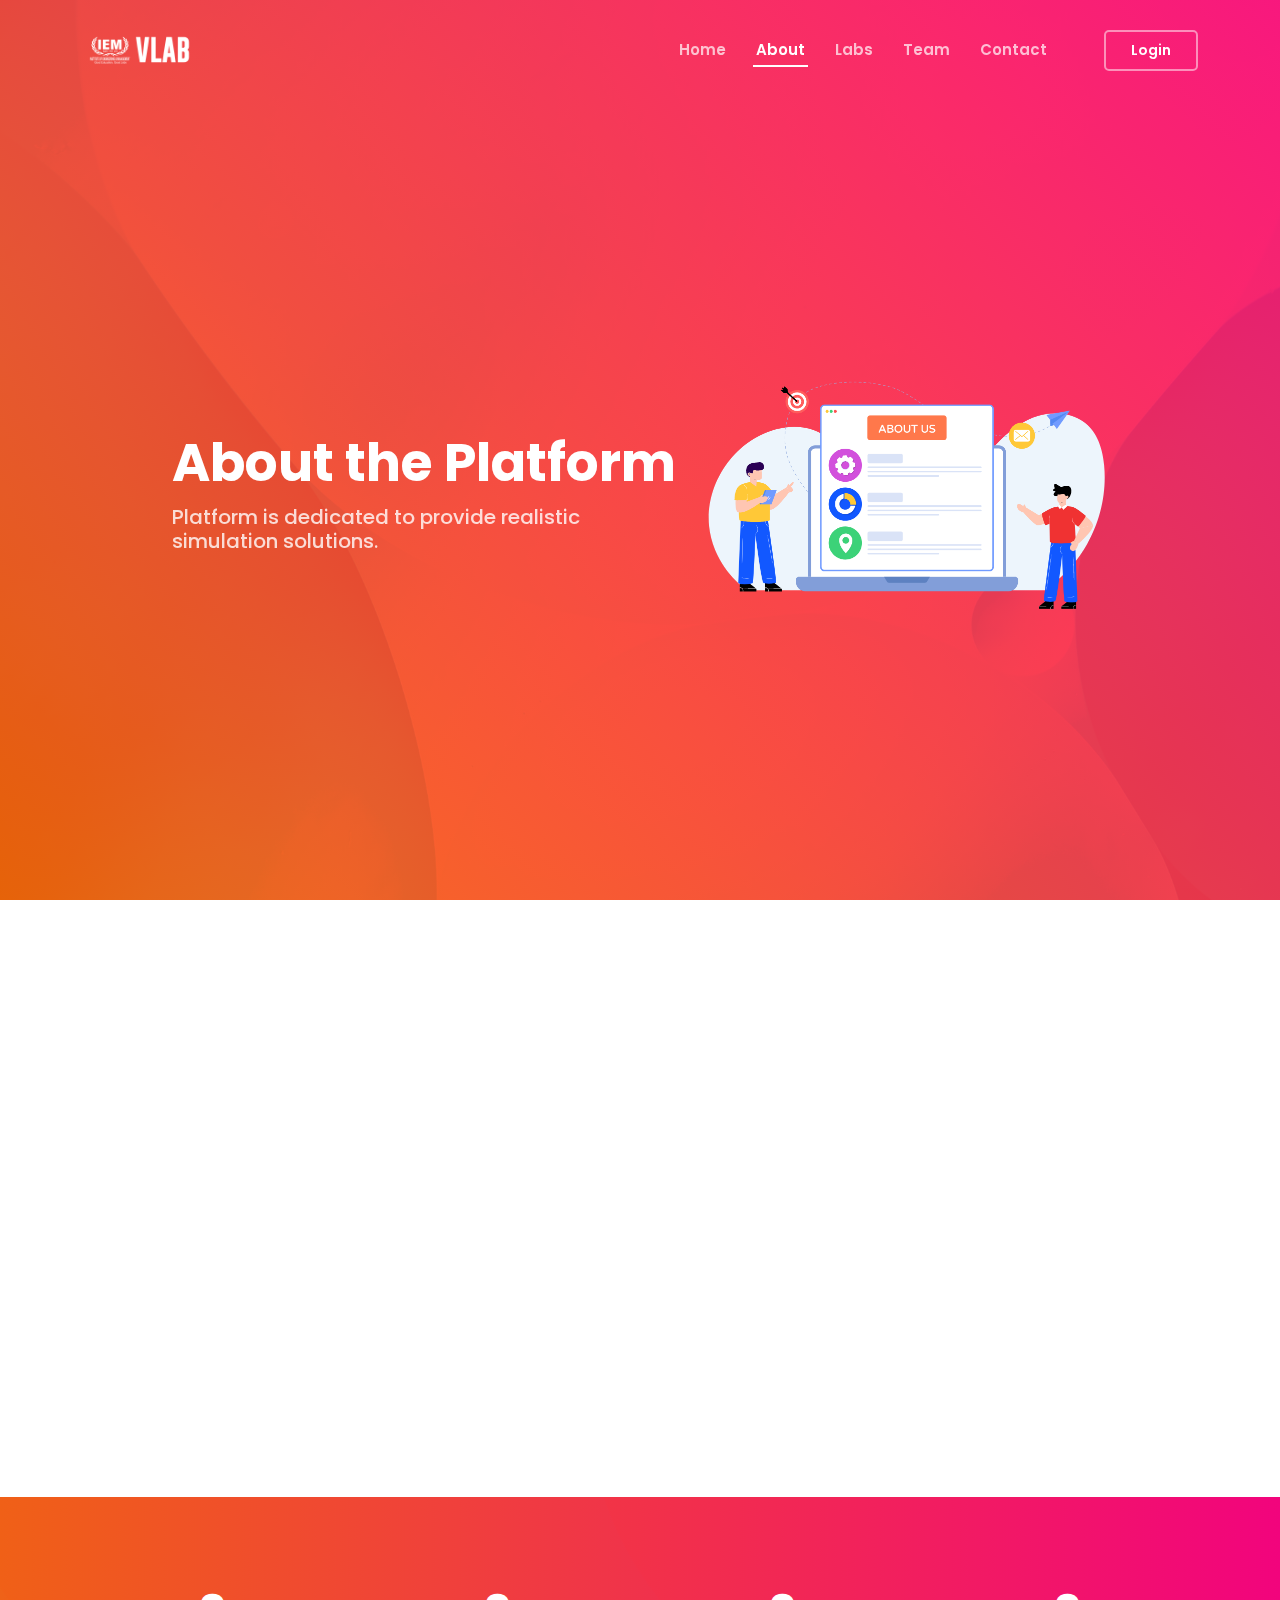
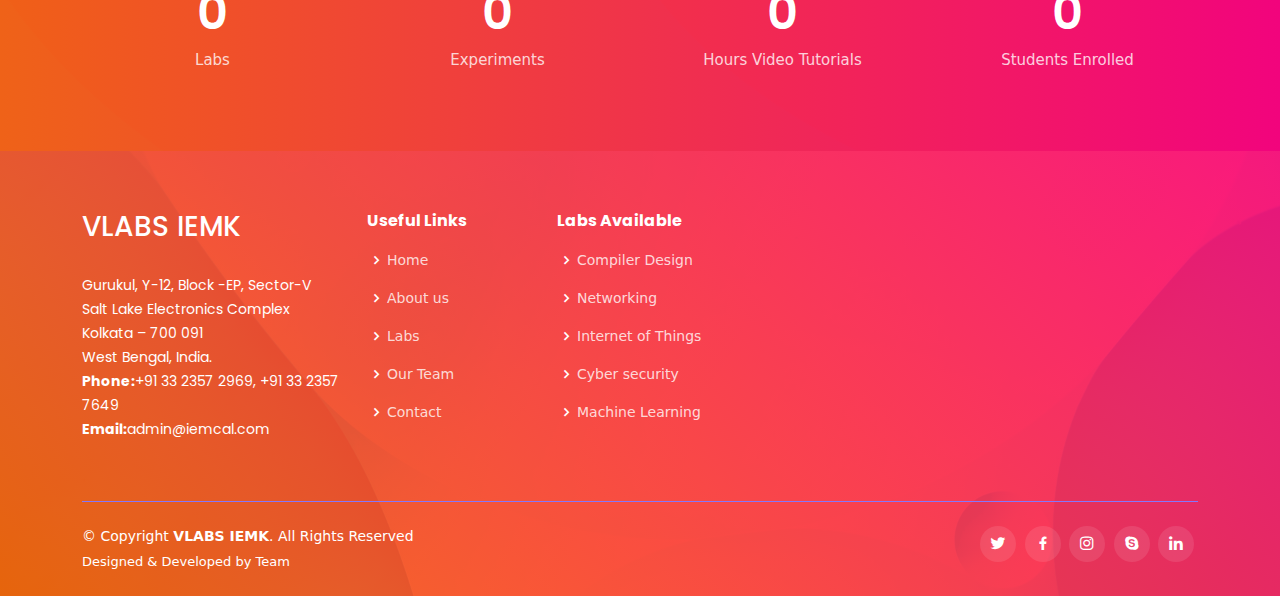
<file: frontend/about.html>
<!DOCTYPE html>
<html lang="en">

<head>
  <meta charset="utf-8">
  <meta content="width=device-width, initial-scale=1.0" name="viewport">

  <title>IEM Virtual Labs</title>
  <meta content="" name="description">
  <meta content="" name="keywords">

  <!-- Favicons -->
  <link href="assets/img/favicon.png" rel="icon">
  <link href="assets/img/apple-touch-icon.png" rel="apple-touch-icon">

  <!-- Google Fonts -->
  <link href="https://fonts.googleapis.com/css?family=Open+Sans:300,300i,400,400i,600,600i,700,700i|Roboto:300,300i,400,400i,500,500i,600,600i,700,700i|Poppins:300,300i,400,400i,500,500i,600,600i,700,700i" rel="stylesheet">

  <!-- Vendor CSS Files -->
  <link href="assets/vendor/aos/aos.css" rel="stylesheet">
  <link href="assets/vendor/bootstrap/css/bootstrap.min.css" rel="stylesheet">
  <link href="assets/vendor/bootstrap-icons/bootstrap-icons.css" rel="stylesheet">
  <link href="assets/vendor/boxicons/css/boxicons.min.css" rel="stylesheet">
  <link href="assets/vendor/glightbox/css/glightbox.min.css" rel="stylesheet">
  <link href="assets/vendor/swiper/swiper-bundle.min.css" rel="stylesheet">

  <!-- Template Main CSS File -->
  <link href="assets/css/style.css" rel="stylesheet">


</head>

<body>

  <!-- ======= Header ======= -->
  <header id="header" class="fixed-top ">
    <div class="container d-flex align-items-center justify-content-between">
      <!-- <h1 class="logo"><a href="index.html">Techie</a></h1> -->
      
      <a href="index.html" class="logo"><img src="assets/img/logo.png" alt="" class="img-fluid"></a>

      <nav id="navbar" class="navbar">
        <ul>
          <li><a class="nav-link scrollto " href="index.html">Home</a></li>
          <li><a class="nav-link scrollto active" href="about.html">About</a></li>
          <li><a class="nav-link scrollto" href="labs.html">Labs</a></li>
          <li><a class="nav-link scrollto" href="teams.html">Team</a></li>
     <!--    <li class="dropdown"><a href="#"><span>Subjects</span> <i class="bi bi-chevron-down"></i></a>
            <ul>
              <li><a href="#">Drop Down 1</a></li>
              <li class="dropdown"><a href="#"><span>Deep Drop Down</span> <i class="bi bi-chevron-right"></i></a>
                <ul>
                  <li><a href="#">Deep Drop Down 1</a></li>
                  <li><a href="#">Deep Drop Down 2</a></li>
                  <li><a href="#">Deep Drop Down 3</a></li>
                  <li><a href="#">Deep Drop Down 4</a></li>
                  <li><a href="#">Deep Drop Down 5</a></li>
                </ul>
              </li>
              <li><a href="#">Drop Down 2</a></li>
              <li><a href="#">Drop Down 3</a></li>
              <li><a href="#">Drop Down 4</a></li>
            </ul>
          </li>--> 
          <li><a class="nav-link scrollto" href="contact.html">Contact</a></li>
          <li><a class="getstarted scrollto" href="http://127.0.0.1:8000/">Login</a></li>
        </ul>
        <i class="bi bi-list mobile-nav-toggle"></i>
      </nav><!-- .navbar -->

    </div>
  </header><!-- End Header -->
  
  <!-- ======= Hero Section ======= -->
  <section id="hero" class="d-flex align-items-center">

    <div class="container-fluid" data-aos="fade-up">
      <div class="row justify-content-center">
        <div class="col-xl-5 col-lg-6 pt-3 pt-lg-0 order-2 order-lg-1 d-flex flex-column justify-content-center">
          <h1>About the Platform</h1>
          <h2>Platform is dedicated to provide realistic simulation solutions.</h2>
          
        </div>
        <div class="col-xl-4 col-lg-6 order-1 order-lg-2 hero-img" data-aos="zoom-in" data-aos-delay="150">
          <img src="assets/img/about.png" class="img-fluid animated" alt="">
        </div>
      </div>
    </div>

  </section><!-- End Hero -->


  <main id="main">


    <!-- ======= About Section ======= -->
    <section id="about" class="about">
      <div class="container">

        <div class="row">
          <div class="col-lg-6 order-1 order-lg-2" data-aos="zoom-in" data-aos-delay="150">
            <img src="assets/img/about.jpg" class="img-fluid" alt="">
          </div>
          <div class="col-lg-6 pt-4 pt-lg-0 order-2 order-lg-1 content" data-aos="fade-right">
            <h3>Virtual Labs of Institute of Engineering & Management </h3>
            <p class="fst-italic">
              We believe towards creating a virtual lab environment where students can learn and interact to get hands on knowledge and experience of various technologies.
            </p>
            <ul>
              <li><i class="bi bi-check-circle"></i> Multiple Domains Available</li>
              <li><i class="bi bi-check-circle"></i> Hands on Learning with Simulations </li>
              <li><i class="bi bi-check-circle"></i> Video tutorials available </li>
            </ul>
            <a href="http://127.0.0.1:8000/" class="read-more">Go to Vlabs <i class="bi bi-long-arrow-right"></i></a>
          </div>
        </div>

      </div>
    </section><!-- End About Section -->

    <!-- ======= Counts Section ======= -->
    <section id="counts" class="counts">
      <div class="container">

        <div class="row counters">

          <div class="col-lg-3 col-6 text-center">
            <span data-purecounter-start="0" data-purecounter-end="6" data-purecounter-duration="1" class="purecounter"></span>
            <p>Labs</p>
          </div>

          <div class="col-lg-3 col-6 text-center">
            <span data-purecounter-start="0" data-purecounter-end="30" data-purecounter-duration="1" class="purecounter"></span>
            <p>Experiments</p>
          </div>

          <div class="col-lg-3 col-6 text-center">
            <span data-purecounter-start="0" data-purecounter-end="10" data-purecounter-duration="1" class="purecounter"></span>
            <p>Hours Video Tutorials</p>
          </div>

          <div class="col-lg-3 col-6 text-center">
            <span data-purecounter-start="0" data-purecounter-end="1000" data-purecounter-duration="1" class="purecounter"></span>
            <p>Students Enrolled</p>
          </div>

        </div>

      </div>
    </section><!-- End Counts Section -->
</main><!-- End #main -->
  <!-- ======= Footer ======= -->
  <footer id="footer">

    <div class="footer-top">
      <div class="container">
        <div class="row">

          <div class="col-lg-3 col-md-6 footer-contact">
            <h3>VLABS IEMK</h3>
            <p>
              Gurukul, Y-12, Block -EP, Sector-V<br>
               Salt Lake Electronics Complex<br>
              Kolkata – 700 091<br> West Bengal, India. <br>
              <strong>Phone:</strong>+91 33 2357 2969, +91 33 2357 7649<br>
              <strong>Email:</strong>admin@iemcal.com<br>
            </p>
          </div>

          <div class="col-lg-2 col-md-6 footer-links">
            <h4>Useful Links</h4>
            <ul>
              <li><i class="bx bx-chevron-right"></i> <a href="index.html">Home</a></li>
              <li><i class="bx bx-chevron-right"></i> <a href="about.html">About us</a></li>
              <li><i class="bx bx-chevron-right"></i> <a href="labs.html">Labs</a></li>
              <li><i class="bx bx-chevron-right"></i> <a href="teams.html">Our Team</a></li>
              <li><i class="bx bx-chevron-right"></i> <a href="contact.html">Contact</a></li>
            </ul>
          </div>

          <div class="col-lg-3 col-md-6 footer-links">
            <h4>Labs Available</h4>
            <ul>
              <li><i class="bx bx-chevron-right"></i> <a href="http://127.0.0.1:8000/">Compiler Design</a></li>
              <li><i class="bx bx-chevron-right"></i> <a href="http://127.0.0.1:8000/">Networking</a></li>
              <li><i class="bx bx-chevron-right"></i> <a href="http://127.0.0.1:8000/">Internet of Things</a></li>
              <li><i class="bx bx-chevron-right"></i> <a href="http://127.0.0.1:8000/">Cyber security</a></li>
              <li><i class="bx bx-chevron-right"></i> <a href="http://127.0.0.1:8000/">Machine Learning</a></li>
            </ul>
          </div>

      

        </div>
      </div>
    </div>

    <div class="container">

      <div class="copyright-wrap d-md-flex py-4">
        <div class="me-md-auto text-center text-md-start">
          <div class="copyright">
            &copy; Copyright <strong><span>VLABS IEMK</span></strong>. All Rights Reserved
          </div>
          <div class="credits">
          
            Designed & Developed by <a href="teams.html">Team</a>
          </div>
        </div>
        <div class="social-links text-center text-md-right pt-3 pt-md-0">
          <a href="#" class="twitter"><i class="bx bxl-twitter"></i></a>
          <a href="#" class="facebook"><i class="bx bxl-facebook"></i></a>
          <a href="#" class="instagram"><i class="bx bxl-instagram"></i></a>
          <a href="#" class="google-plus"><i class="bx bxl-skype"></i></a>
          <a href="#" class="linkedin"><i class="bx bxl-linkedin"></i></a>
        </div>
      </div>

    </div>
  </footer><!-- End Footer -->

  <a href="#" class="back-to-top d-flex align-items-center justify-content-center"><i class="bi bi-arrow-up-short"></i></a>
  <div id="preloader"></div>

  <!-- Vendor JS Files -->
  <script src="assets/vendor/purecounter/purecounter.js"></script>
  <script src="assets/vendor/aos/aos.js"></script>
  <script src="assets/vendor/bootstrap/js/bootstrap.bundle.min.js"></script>
  <script src="assets/vendor/glightbox/js/glightbox.min.js"></script>
  <script src="assets/vendor/isotope-layout/isotope.pkgd.min.js"></script>
  <script src="assets/vendor/swiper/swiper-bundle.min.js"></script>
  <script src="assets/vendor/php-email-form/validate.js"></script>

  <!-- Template Main JS File -->
  <script src="assets/js/main.js"></script>

</body>

</html>
</file>
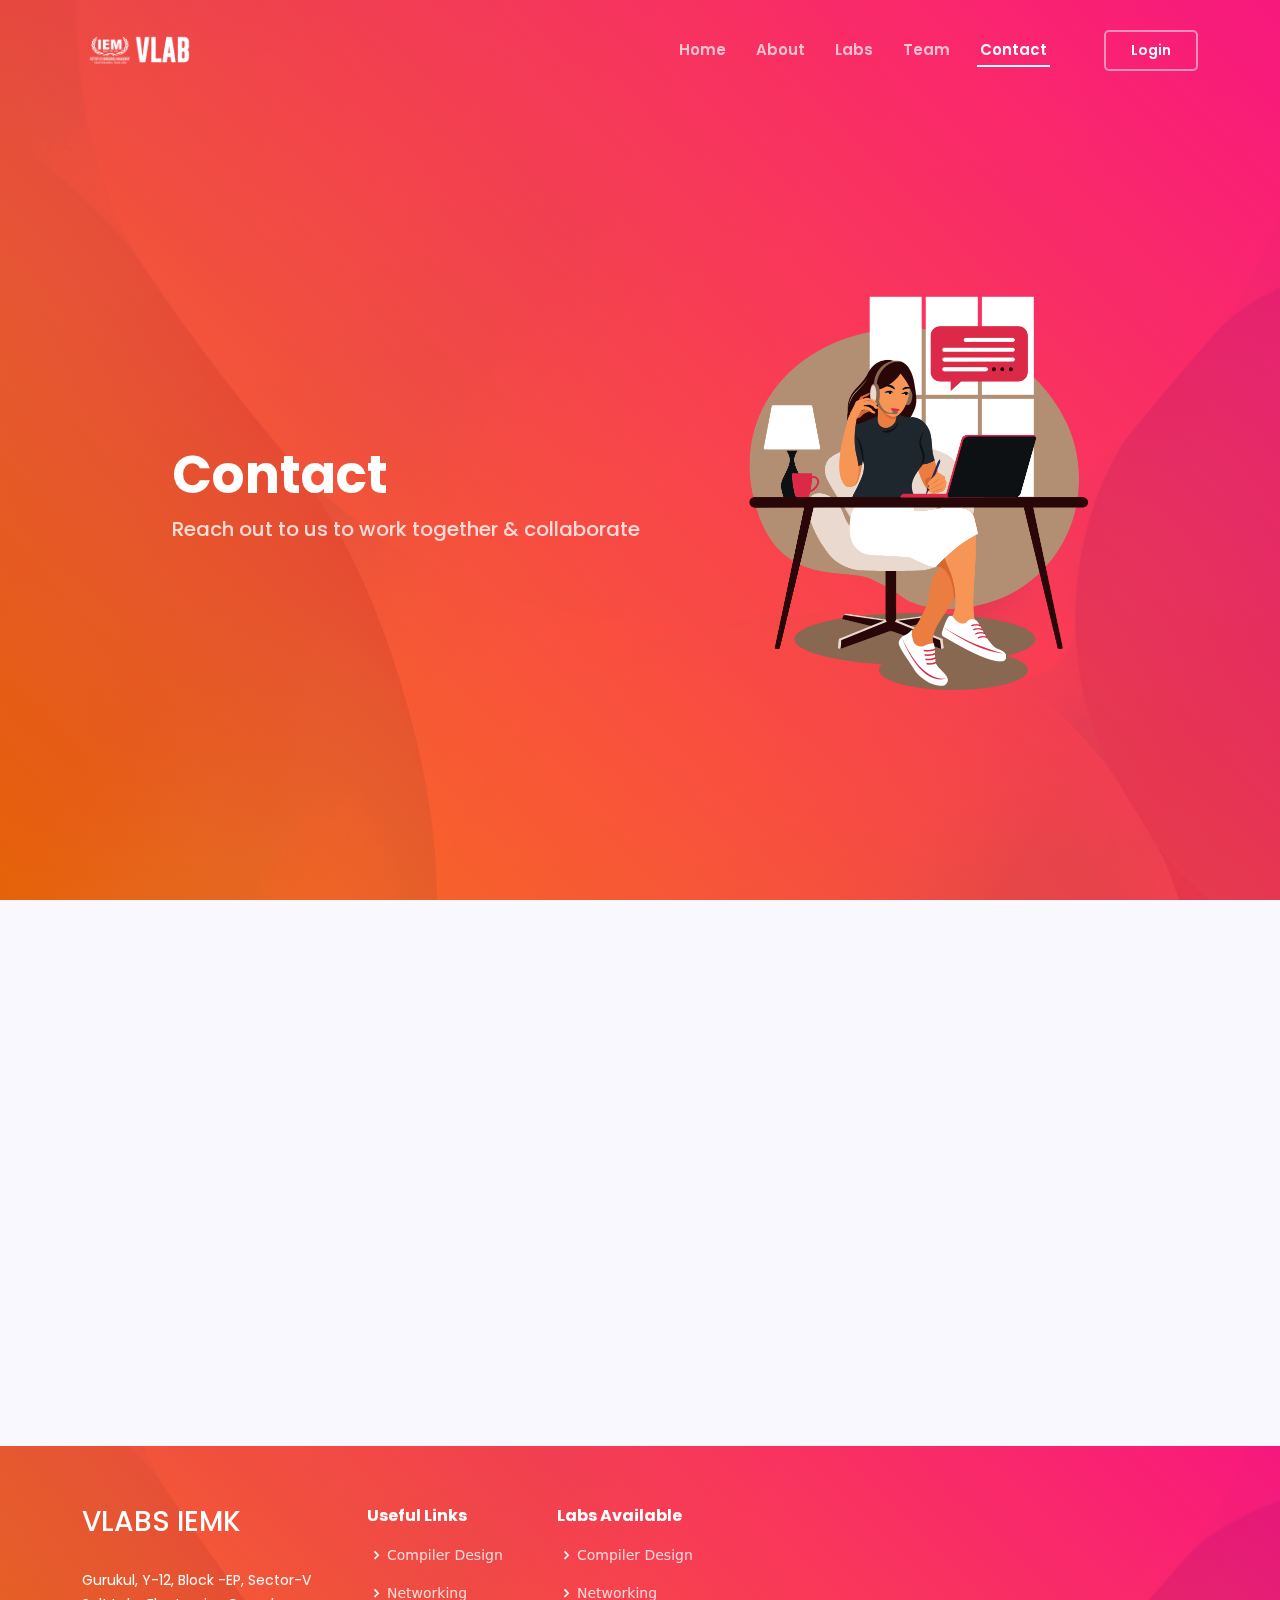
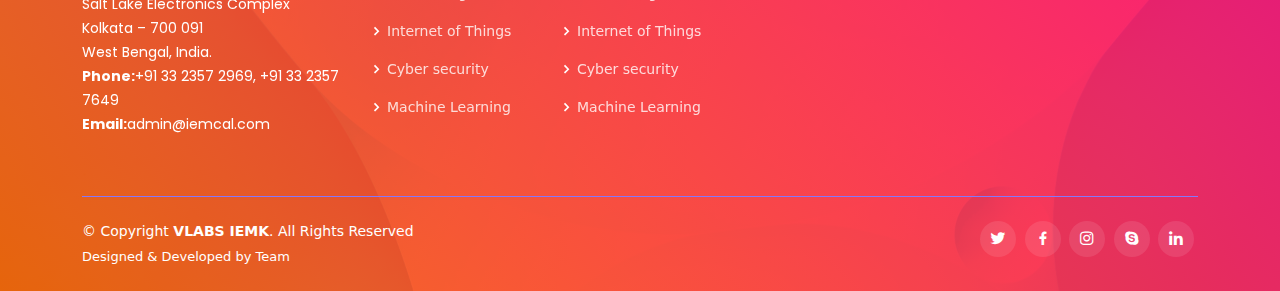
<file: frontend/contact.html>
<!DOCTYPE html>
<html lang="en">

<head>
  <meta charset="utf-8">
  <meta content="width=device-width, initial-scale=1.0" name="viewport">

  <title>IEM Virtual Labs</title>
  <meta content="" name="description">
  <meta content="" name="keywords">

  <!-- Favicons -->
  <link href="assets/img/favicon.png" rel="icon">
  <link href="assets/img/apple-touch-icon.png" rel="apple-touch-icon">

  <!-- Google Fonts -->
  <link href="https://fonts.googleapis.com/css?family=Open+Sans:300,300i,400,400i,600,600i,700,700i|Roboto:300,300i,400,400i,500,500i,600,600i,700,700i|Poppins:300,300i,400,400i,500,500i,600,600i,700,700i" rel="stylesheet">

  <!-- Vendor CSS Files -->
  <link href="assets/vendor/aos/aos.css" rel="stylesheet">
  <link href="assets/vendor/bootstrap/css/bootstrap.min.css" rel="stylesheet">
  <link href="assets/vendor/bootstrap-icons/bootstrap-icons.css" rel="stylesheet">
  <link href="assets/vendor/boxicons/css/boxicons.min.css" rel="stylesheet">
  <link href="assets/vendor/glightbox/css/glightbox.min.css" rel="stylesheet">
  <link href="assets/vendor/swiper/swiper-bundle.min.css" rel="stylesheet">

  <!-- Template Main CSS File -->
  <link href="assets/css/style.css" rel="stylesheet">


</head>

<body>

  <!-- ======= Header ======= -->
  <header id="header" class="fixed-top ">
    <div class="container d-flex align-items-center justify-content-between">
      <!-- <h1 class="logo"><a href="index.html">Techie</a></h1> -->
      
      <a href="index.html" class="logo"><img src="assets/img/logo.png" alt="" class="img-fluid"></a>

      <nav id="navbar" class="navbar">
        <ul>
          <li><a class="nav-link scrollto " href="index.html">Home</a></li>
          <li><a class="nav-link scrollto " href="about.html">About</a></li>
          <li><a class="nav-link scrollto" href="labs.html">Labs</a></li>
          <li><a class="nav-link scrollto" href="teams.html">Team</a></li>
     <!--    <li class="dropdown"><a href="#"><span>Subjects</span> <i class="bi bi-chevron-down"></i></a>
            <ul>
              <li><a href="#">Drop Down 1</a></li>
              <li class="dropdown"><a href="#"><span>Deep Drop Down</span> <i class="bi bi-chevron-right"></i></a>
                <ul>
                  <li><a href="#">Deep Drop Down 1</a></li>
                  <li><a href="#">Deep Drop Down 2</a></li>
                  <li><a href="#">Deep Drop Down 3</a></li>
                  <li><a href="#">Deep Drop Down 4</a></li>
                  <li><a href="#">Deep Drop Down 5</a></li>
                </ul>
              </li>
              <li><a href="#">Drop Down 2</a></li>
              <li><a href="#">Drop Down 3</a></li>
              <li><a href="#">Drop Down 4</a></li>
            </ul>
          </li>--> 
          <li><a class="nav-link scrollto  active" href="contact.html">Contact</a></li>
          <li><a class="getstarted scrollto" href="http://127.0.0.1:8000/">Login</a></li>
         
        </ul>
        <i class="bi bi-list mobile-nav-toggle"></i>
      </nav><!-- .navbar -->

    </div>
  </header><!-- End Header -->
  
  <!-- ======= Hero Section ======= -->
  <section id="hero" class="d-flex align-items-center">

    <div class="container-fluid" data-aos="fade-up">
      <div class="row justify-content-center">
        <div class="col-xl-5 col-lg-6 pt-3 pt-lg-0 order-2 order-lg-1 d-flex flex-column justify-content-center">
          <h1>Contact</h1>
          <h2>Reach out to us to work together & collaborate</h2>
          
        </div>
        <div class="col-xl-4 col-lg-6 order-1 order-lg-2 hero-img" data-aos="zoom-in" data-aos-delay="150">
          <img src="assets/img/contact.png" class="img-fluid animated" alt="">
        </div>
      </div>
    </div>

  </section><!-- End Hero -->

  <main id="main">
    
    <!-- ======= Contact Section ======= -->
    <section id="contact" class="contact section-bg">
      <div class="container" data-aos="fade-up">

        <div class="section-title">
          <h2>Contact</h2>
          <p>Regarding any queries you can contact us.</p>
        </div>

        <div class="row">
          <div class="col-lg-6">
            <div class="info-box mb-4">
              <i class="bx bx-map"></i>
              <h3>Our Address</h3>
              <p>Gurukul, Y-12, Block -EP, Sector-V, Salt Lake Electronics Complex<br>
                Kolkata – 700 091, West Bengal, India.</p>


            </div>
          </div>

          <div class="col-lg-3 col-md-6">
            <div class="info-box  mb-4">
              <i class="bx bx-envelope"></i>
              <h3>Email Us</h3>
              <p>admin@iemcal.com</p>
            </div>
          </div>

          <div class="col-lg-3 col-md-6">
            <div class="info-box  mb-4">
              <i class="bx bx-phone-call"></i>
              <h3>Call Us</h3>
              <p> +91 33 2357 2969, +91 33 2357 7649</p>
            </div>
          </div>

        </div>

        <div class="row">

          <div class="col-lg-6 ">
        <!--    <iframe class="mb-4 mb-lg-0" src="https://www.google.com/maps/embed?pb=!1m14!1m8!1m3!1d12097.433213460943!2d-74.0062269!3d40.7101282!3m2!1i1024!2i768!4f13.1!3m3!1m2!1s0x0%3A0xb89d1fe6bc499443!2sDowntown+Conference+Center!5e0!3m2!1smk!2sbg!4v1539943755621" frameborder="0" style="border:0; width: 100%; height: 384px;" allowfullscreen></iframe>
        -->  </div>
<!-- 
          <div class="col-lg-6">
            <form action="forms/contact.php" method="post" role="form" class="php-email-form">
              
              <div class="row">
                <div class="col-md-6 form-group">
                  <input type="text" name="name" class="form-control" id="name" placeholder="Your Name" required>
                </div>
                <div class="col-md-6 form-group mt-3 mt-md-0">
                  <input type="email" class="form-control" name="email" id="email" placeholder="Your Email" required>
                </div>
              </div>
              <div class="form-group mt-3">
                <input type="text" class="form-control" name="subject" id="subject" placeholder="Subject" required>
              </div>
              <div class="form-group mt-3">
                <textarea class="form-control" name="message" rows="5" placeholder="Message" required></textarea>
              </div>
              <div class="my-3">
                <div class="loading">Loading</div>
                <div class="error-message"></div>
                <div class="sent-message">Your message has been sent. Thank you!</div>
              </div>
              <div class="text-center"><button type="submit">Send Message</button></div>
            </form>
          </div> -->

        </div>

      </div>
    </section><!-- End Contact Section -->

</main><!-- End #main -->

  <!-- ======= Footer ======= -->
  <footer id="footer">

    <div class="footer-top">
      <div class="container">
        <div class="row">

          <div class="col-lg-3 col-md-6 footer-contact">
            <h3>VLABS IEMK</h3>
            <p>
              Gurukul, Y-12, Block -EP, Sector-V<br>
               Salt Lake Electronics Complex<br>
              Kolkata – 700 091<br> West Bengal, India. <br>
              <strong>Phone:</strong>+91 33 2357 2969, +91 33 2357 7649<br>
              <strong>Email:</strong>admin@iemcal.com<br>
            </p>
          </div>

          <div class="col-lg-2 col-md-6 footer-links">
            <h4>Useful Links</h4>
            <ul>
              <li><i class="bx bx-chevron-right"></i> <a href="http://127.0.0.1:8000/">Compiler Design</a></li>
              <li><i class="bx bx-chevron-right"></i> <a href="http://127.0.0.1:8000/">Networking</a></li>
              <li><i class="bx bx-chevron-right"></i> <a href="http://127.0.0.1:8000/">Internet of Things</a></li>
              <li><i class="bx bx-chevron-right"></i> <a href="http://127.0.0.1:8000/">Cyber security</a></li>
              <li><i class="bx bx-chevron-right"></i> <a href="http://127.0.0.1:8000/">Machine Learning</a></li>
            </ul>
          </div>

          <div class="col-lg-3 col-md-6 footer-links">
            <h4>Labs Available</h4>
            <ul>
              <li><i class="bx bx-chevron-right"></i> <a href="#">Compiler Design</a></li>
              <li><i class="bx bx-chevron-right"></i> <a href="#">Networking</a></li>
              <li><i class="bx bx-chevron-right"></i> <a href="#">Internet of Things</a></li>
              <li><i class="bx bx-chevron-right"></i> <a href="#">Cyber security</a></li>
              <li><i class="bx bx-chevron-right"></i> <a href="#">Machine Learning</a></li>
            </ul>
          </div>

      

        </div>
      </div>
    </div>

    <div class="container">

      <div class="copyright-wrap d-md-flex py-4">
        <div class="me-md-auto text-center text-md-start">
          <div class="copyright">
            &copy; Copyright <strong><span>VLABS IEMK</span></strong>. All Rights Reserved
          </div>
          <div class="credits">
          
            Designed & Developed by <a href="teams.html">Team</a>
          </div>
        </div>
        <div class="social-links text-center text-md-right pt-3 pt-md-0">
          <a href="#" class="twitter"><i class="bx bxl-twitter"></i></a>
          <a href="#" class="facebook"><i class="bx bxl-facebook"></i></a>
          <a href="#" class="instagram"><i class="bx bxl-instagram"></i></a>
          <a href="#" class="google-plus"><i class="bx bxl-skype"></i></a>
          <a href="#" class="linkedin"><i class="bx bxl-linkedin"></i></a>
        </div>
      </div>

    </div>
  </footer><!-- End Footer -->
<a href="#" class="back-to-top d-flex align-items-center justify-content-center"><i class="bi bi-arrow-up-short"></i></a>
<div id="preloader"></div>

<!-- Vendor JS Files -->
<script src="assets/vendor/purecounter/purecounter.js"></script>
<script src="assets/vendor/aos/aos.js"></script>
<script src="assets/vendor/bootstrap/js/bootstrap.bundle.min.js"></script>
<script src="assets/vendor/glightbox/js/glightbox.min.js"></script>
<script src="assets/vendor/isotope-layout/isotope.pkgd.min.js"></script>
<script src="assets/vendor/swiper/swiper-bundle.min.js"></script>
<script src="assets/vendor/php-email-form/validate.js"></script>

<!-- Template Main JS File -->
<script src="assets/js/main.js"></script>

</body>

</html>
</file>
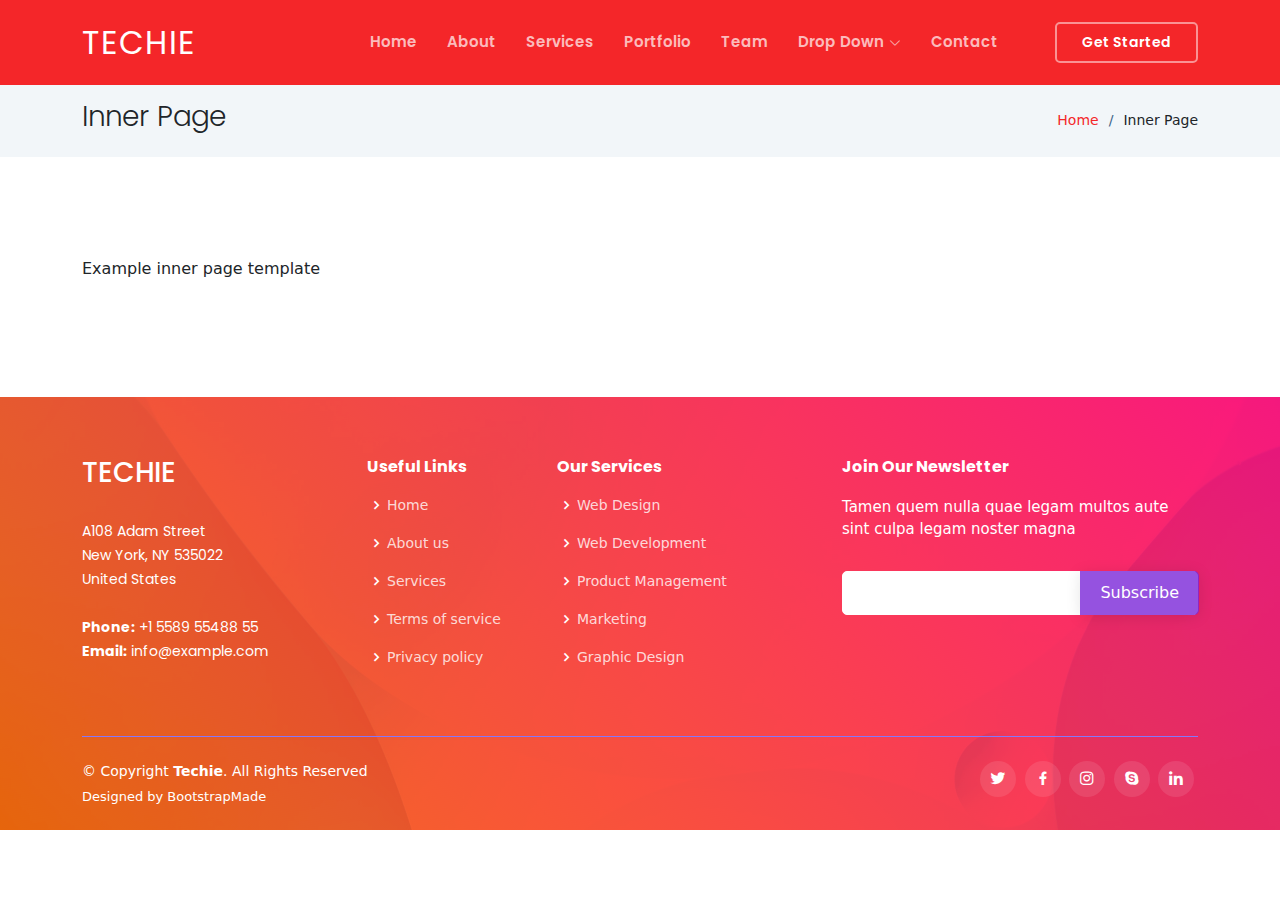
<file: frontend/inner-page.html>
<!DOCTYPE html>
<html lang="en">

<head>
  <meta charset="utf-8">
  <meta content="width=device-width, initial-scale=1.0" name="viewport">

  <title>Inner Page - Techie Bootstrap Template</title>
  <meta content="" name="description">
  <meta content="" name="keywords">

  <!-- Favicons -->
  <link href="assets/img/favicon.png" rel="icon">
  <link href="assets/img/apple-touch-icon.png" rel="apple-touch-icon">

  <!-- Google Fonts -->
  <link href="https://fonts.googleapis.com/css?family=Open+Sans:300,300i,400,400i,600,600i,700,700i|Roboto:300,300i,400,400i,500,500i,600,600i,700,700i|Poppins:300,300i,400,400i,500,500i,600,600i,700,700i" rel="stylesheet">

  <!-- Vendor CSS Files -->
  <link href="assets/vendor/aos/aos.css" rel="stylesheet">
  <link href="assets/vendor/bootstrap/css/bootstrap.min.css" rel="stylesheet">
  <link href="assets/vendor/bootstrap-icons/bootstrap-icons.css" rel="stylesheet">
  <link href="assets/vendor/boxicons/css/boxicons.min.css" rel="stylesheet">
  <link href="assets/vendor/glightbox/css/glightbox.min.css" rel="stylesheet">
  <link href="assets/vendor/swiper/swiper-bundle.min.css" rel="stylesheet">

  <!-- Template Main CSS File -->
  <link href="assets/css/style.css" rel="stylesheet">

  <!-- =======================================================
  * Template Name: Techie - v4.7.0
  * Template URL: https://bootstrapmade.com/techie-free-skin-bootstrap-3/
  * Author: BootstrapMade.com
  * License: https://bootstrapmade.com/license/
  ======================================================== -->
</head>

<body>

  <!-- ======= Header ======= -->
  <header id="header" class="fixed-top header-inner-pages">
    <div class="container d-flex align-items-center justify-content-between">
      <h1 class="logo"><a href="index.html">Techie</a></h1>
      <!-- Uncomment below if you prefer to use an image logo -->
      <!-- <a href="index.html" class="logo"><img src="assets/img/logo.png" alt="" class="img-fluid"></a>-->

      <nav id="navbar" class="navbar">
        <ul>
          <li><a class="nav-link scrollto " href="#hero">Home</a></li>
          <li><a class="nav-link scrollto" href="#about">About</a></li>
          <li><a class="nav-link scrollto" href="#services">Services</a></li>
          <li><a class="nav-link scrollto " href="#portfolio">Portfolio</a></li>
          <li><a class="nav-link scrollto" href="#team">Team</a></li>
          <li class="dropdown"><a href="#"><span>Drop Down</span> <i class="bi bi-chevron-down"></i></a>
            <ul>
              <li><a href="#">Drop Down 1</a></li>
              <li class="dropdown"><a href="#"><span>Deep Drop Down</span> <i class="bi bi-chevron-right"></i></a>
                <ul>
                  <li><a href="#">Deep Drop Down 1</a></li>
                  <li><a href="#">Deep Drop Down 2</a></li>
                  <li><a href="#">Deep Drop Down 3</a></li>
                  <li><a href="#">Deep Drop Down 4</a></li>
                  <li><a href="#">Deep Drop Down 5</a></li>
                </ul>
              </li>
              <li><a href="#">Drop Down 2</a></li>
              <li><a href="#">Drop Down 3</a></li>
              <li><a href="#">Drop Down 4</a></li>
            </ul>
          </li>
          <li><a class="nav-link scrollto" href="#contact">Contact</a></li>
          <li><a class="getstarted scrollto" href="#about">Get Started</a></li>
        </ul>
        <i class="bi bi-list mobile-nav-toggle"></i>
      </nav><!-- .navbar -->

    </div>
  </header><!-- End Header -->

  <main id="main">

    <!-- ======= Breadcrumbs ======= -->
    <section class="breadcrumbs">
      <div class="container">

        <div class="d-flex justify-content-between align-items-center">
          <h2>Inner Page</h2>
          <ol>
            <li><a href="index.html">Home</a></li>
            <li>Inner Page</li>
          </ol>
        </div>

      </div>
    </section><!-- End Breadcrumbs -->

    <section class="inner-page">
      <div class="container">
        <p>
          Example inner page template
        </p>
      </div>
    </section>

  </main><!-- End #main -->

  <!-- ======= Footer ======= -->
  <footer id="footer">

    <div class="footer-top">
      <div class="container">
        <div class="row">

          <div class="col-lg-3 col-md-6 footer-contact">
            <h3>Techie</h3>
            <p>
              A108 Adam Street <br>
              New York, NY 535022<br>
              United States <br><br>
              <strong>Phone:</strong> +1 5589 55488 55<br>
              <strong>Email:</strong> info@example.com<br>
            </p>
          </div>

          <div class="col-lg-2 col-md-6 footer-links">
            <h4>Useful Links</h4>
            <ul>
              <li><i class="bx bx-chevron-right"></i> <a href="#">Home</a></li>
              <li><i class="bx bx-chevron-right"></i> <a href="#">About us</a></li>
              <li><i class="bx bx-chevron-right"></i> <a href="#">Services</a></li>
              <li><i class="bx bx-chevron-right"></i> <a href="#">Terms of service</a></li>
              <li><i class="bx bx-chevron-right"></i> <a href="#">Privacy policy</a></li>
            </ul>
          </div>

          <div class="col-lg-3 col-md-6 footer-links">
            <h4>Our Services</h4>
            <ul>
              <li><i class="bx bx-chevron-right"></i> <a href="#">Web Design</a></li>
              <li><i class="bx bx-chevron-right"></i> <a href="#">Web Development</a></li>
              <li><i class="bx bx-chevron-right"></i> <a href="#">Product Management</a></li>
              <li><i class="bx bx-chevron-right"></i> <a href="#">Marketing</a></li>
              <li><i class="bx bx-chevron-right"></i> <a href="#">Graphic Design</a></li>
            </ul>
          </div>

          <div class="col-lg-4 col-md-6 footer-newsletter">
            <h4>Join Our Newsletter</h4>
            <p>Tamen quem nulla quae legam multos aute sint culpa legam noster magna</p>
            <form action="" method="post">
              <input type="email" name="email"><input type="submit" value="Subscribe">
            </form>
          </div>

        </div>
      </div>
    </div>

    <div class="container">

      <div class="copyright-wrap d-md-flex py-4">
        <div class="me-md-auto text-center text-md-start">
          <div class="copyright">
            &copy; Copyright <strong><span>Techie</span></strong>. All Rights Reserved
          </div>
          <div class="credits">
            <!-- All the links in the footer should remain intact. -->
            <!-- You can delete the links only if you purchased the pro version. -->
            <!-- Licensing information: https://bootstrapmade.com/license/ -->
            <!-- Purchase the pro version with working PHP/AJAX contact form: https://bootstrapmade.com/techie-free-skin-bootstrap-3/ -->
            Designed by <a href="https://bootstrapmade.com/">BootstrapMade</a>
          </div>
        </div>
        <div class="social-links text-center text-md-right pt-3 pt-md-0">
          <a href="#" class="twitter"><i class="bx bxl-twitter"></i></a>
          <a href="#" class="facebook"><i class="bx bxl-facebook"></i></a>
          <a href="#" class="instagram"><i class="bx bxl-instagram"></i></a>
          <a href="#" class="google-plus"><i class="bx bxl-skype"></i></a>
          <a href="#" class="linkedin"><i class="bx bxl-linkedin"></i></a>
        </div>
      </div>

    </div>
  </footer><!-- End Footer -->

  <a href="#" class="back-to-top d-flex align-items-center justify-content-center"><i class="bi bi-arrow-up-short"></i></a>
  <div id="preloader"></div>

  <!-- Vendor JS Files -->
  <script src="assets/vendor/purecounter/purecounter.js"></script>
  <script src="assets/vendor/aos/aos.js"></script>
  <script src="assets/vendor/bootstrap/js/bootstrap.bundle.min.js"></script>
  <script src="assets/vendor/glightbox/js/glightbox.min.js"></script>
  <script src="assets/vendor/isotope-layout/isotope.pkgd.min.js"></script>
  <script src="assets/vendor/swiper/swiper-bundle.min.js"></script>
  <script src="assets/vendor/php-email-form/validate.js"></script>

  <!-- Template Main JS File -->
  <script src="assets/js/main.js"></script>

</body>

</html>
</file>
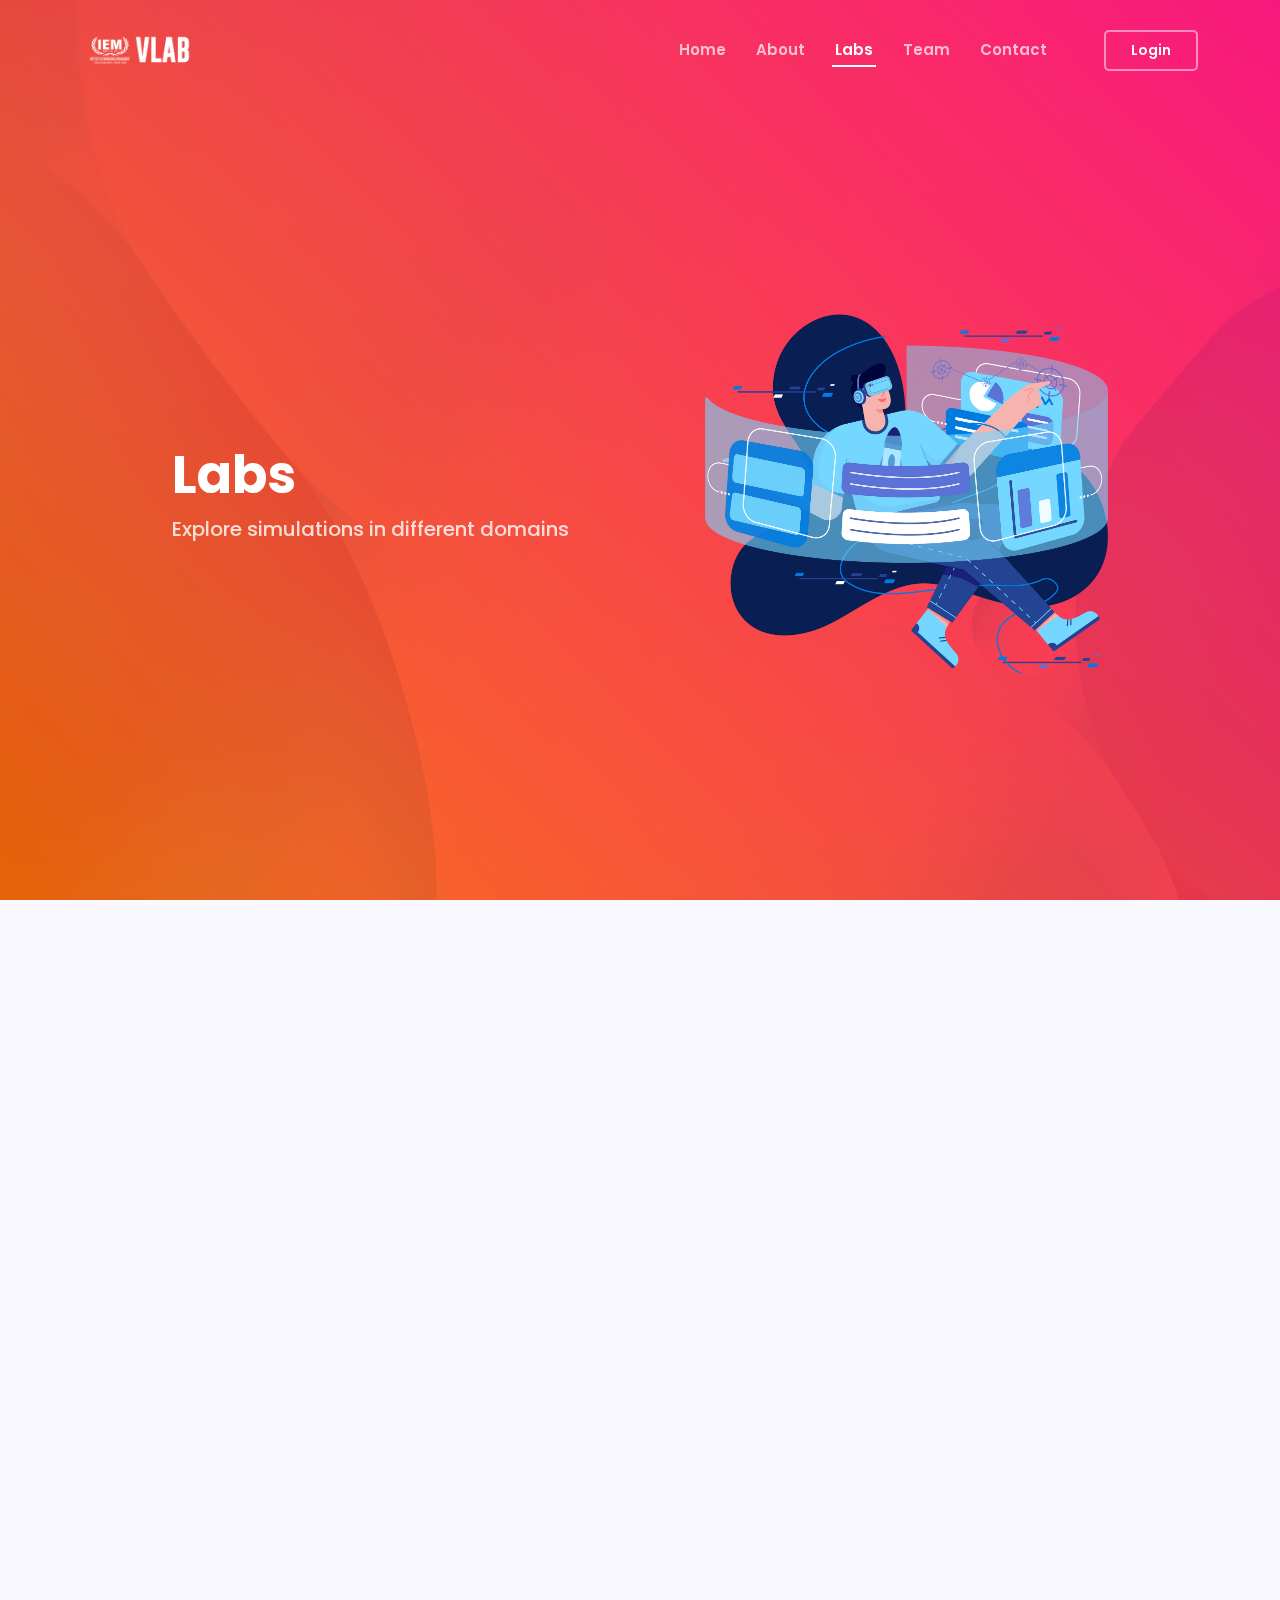
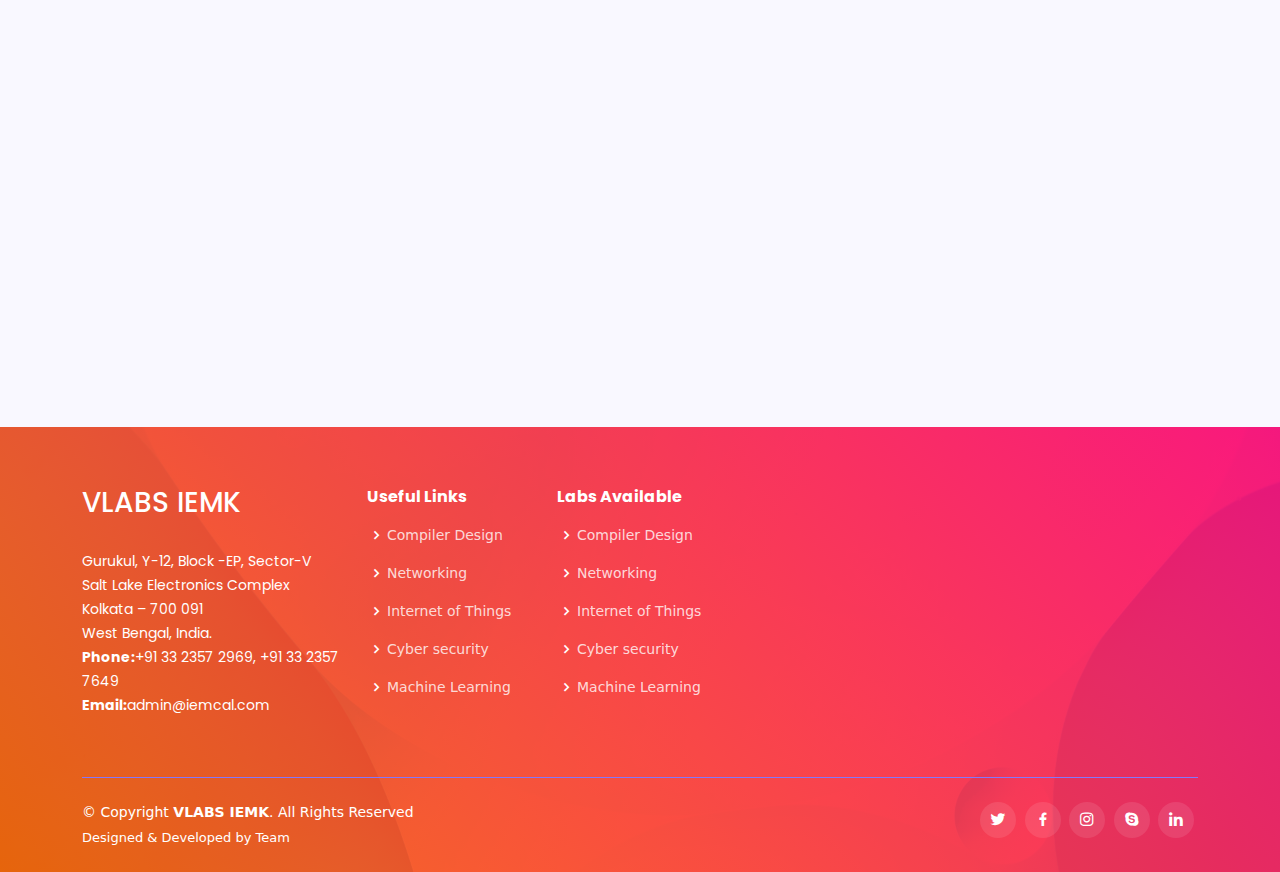
<file: frontend/labs.html>
<!DOCTYPE html>
<html lang="en">

<head>
  <meta charset="utf-8">
  <meta content="width=device-width, initial-scale=1.0" name="viewport">

  <title>IEM Virtual Labs</title>
  <meta content="" name="description">
  <meta content="" name="keywords">

  <!-- Favicons -->
  <link href="assets/img/favicon.png" rel="icon">
  <link href="assets/img/apple-touch-icon.png" rel="apple-touch-icon">

  <!-- Google Fonts -->
  <link href="https://fonts.googleapis.com/css?family=Open+Sans:300,300i,400,400i,600,600i,700,700i|Roboto:300,300i,400,400i,500,500i,600,600i,700,700i|Poppins:300,300i,400,400i,500,500i,600,600i,700,700i" rel="stylesheet">

  <!-- Vendor CSS Files -->
  <link href="assets/vendor/aos/aos.css" rel="stylesheet">
  <link href="assets/vendor/bootstrap/css/bootstrap.min.css" rel="stylesheet">
  <link href="assets/vendor/bootstrap-icons/bootstrap-icons.css" rel="stylesheet">
  <link href="assets/vendor/boxicons/css/boxicons.min.css" rel="stylesheet">
  <link href="assets/vendor/glightbox/css/glightbox.min.css" rel="stylesheet">
  <link href="assets/vendor/swiper/swiper-bundle.min.css" rel="stylesheet">

  <!-- Template Main CSS File -->
  <link href="assets/css/style.css" rel="stylesheet">


</head>

<body>

  <!-- ======= Header ======= -->
  <header id="header" class="fixed-top ">
    <div class="container d-flex align-items-center justify-content-between">
      <!-- <h1 class="logo"><a href="index.html">Techie</a></h1> -->
      
      <a href="index.html" class="logo"><img src="assets/img/logo.png" alt="" class="img-fluid"></a>

      <nav id="navbar" class="navbar">
        <ul>
          <li><a class="nav-link scrollto " href="index.html">Home</a></li>
          <li><a class="nav-link scrollto " href="about.html">About</a></li>
          <li><a class="nav-link scrollto active" href="labs.html">Labs</a></li>
          <li><a class="nav-link scrollto" href="teams.html">Team</a></li>
     <!--    <li class="dropdown"><a href="#"><span>Subjects</span> <i class="bi bi-chevron-down"></i></a>
            <ul>
              <li><a href="#">Drop Down 1</a></li>
              <li class="dropdown"><a href="#"><span>Deep Drop Down</span> <i class="bi bi-chevron-right"></i></a>
                <ul>
                  <li><a href="#">Deep Drop Down 1</a></li>
                  <li><a href="#">Deep Drop Down 2</a></li>
                  <li><a href="#">Deep Drop Down 3</a></li>
                  <li><a href="#">Deep Drop Down 4</a></li>
                  <li><a href="#">Deep Drop Down 5</a></li>
                </ul>
              </li>
              <li><a href="#">Drop Down 2</a></li>
              <li><a href="#">Drop Down 3</a></li>
              <li><a href="#">Drop Down 4</a></li>
            </ul>
          </li>--> 
          <li><a class="nav-link scrollto" href="contact.html">Contact</a></li>
          <li><a class="getstarted scrollto" href="http://127.0.0.1:8000/">Login</a></li>
        </ul>
        <i class="bi bi-list mobile-nav-toggle"></i>
      </nav><!-- .navbar -->

    </div>
  </header><!-- End Header -->
  
  <!-- ======= Hero Section ======= -->
  <section id="hero" class="d-flex align-items-center">

    <div class="container-fluid" data-aos="fade-up">
      <div class="row justify-content-center">
        <div class="col-xl-5 col-lg-6 pt-3 pt-lg-0 order-2 order-lg-1 d-flex flex-column justify-content-center">
          <h1>Labs</h1>
          <h2>Explore simulations in different domains</h2>
          
        </div>
        <div class="col-xl-4 col-lg-6 order-1 order-lg-2 hero-img" data-aos="zoom-in" data-aos-delay="150">
          <img src="assets/img/labs.png" class="img-fluid animated" alt="">
        </div>
      </div>
    </div>

  </section><!-- End Hero -->

  <main id="main">
    
    <!-- ======= Services Section ======= -->
    <section id="services" class="services section-bg">
      <div class="container" data-aos="fade-up">

        <div class="section-title">
          <h2>Labs</h2>
          <p>All the virtual labs are constrcuted to provide the students a better understanding of subject through simulations. </p>
        </div>

        <div class="row gy-4">
          <div class="col-lg-4 col-md-6 d-flex align-items-stretch" data-aos="zoom-in" data-aos-delay="100">
            <div class="icon-box iconbox-blue">
              <div class="icon">
                <svg width="100" height="100" viewBox="0 0 600 600" xmlns="http://www.w3.org/2000/svg">
                  <path stroke="none" stroke-width="0" fill="#f5f5f5" d="M300,521.0016835830174C376.1290562159157,517.8887921683347,466.0731472004068,529.7835943286574,510.70327084640275,468.03025145048787C554.3714126377745,407.6079735673963,508.03601936045806,328.9844924480964,491.2728898941984,256.3432110539036C474.5976632858925,184.082847569629,479.9380746630129,96.60480741107993,416.23090153303,58.64404602377083C348.86323505073057,18.502131276798302,261.93793281208167,40.57373210992963,193.5410806939664,78.93577620505333C130.42746243093433,114.334589627462,98.30271207620316,179.96522072025542,76.75703585869454,249.04625023123273C51.97151888228291,328.5150500222984,13.704378332031375,421.85034740162234,66.52175969318436,486.19268352777647C119.04800174914682,550.1803526380478,217.28368757567262,524.383925680826,300,521.0016835830174"></path>
                </svg>
                <i class='bx bxs-terminal'></i>
              </div>
              <h4><a href="">Compiler Design</a></h4>
              <p>Compiler design principles provide an in-depth view of translation and optimization process.</p>
            </div>
          </div>

          <div class="col-lg-4 col-md-6 d-flex align-items-stretch" data-aos="zoom-in" data-aos-delay="200">
            <div class="icon-box iconbox-orange ">
              <div class="icon">
                <svg width="100" height="100" viewBox="0 0 600 600" xmlns="http://www.w3.org/2000/svg">
                  <path stroke="none" stroke-width="0" fill="#f5f5f5" d="M300,582.0697525312426C382.5290701553225,586.8405444964366,449.9789794690241,525.3245884688669,502.5850820975895,461.55621195738473C556.606425686781,396.0723002908107,615.8543463187945,314.28637112970534,586.6730223649479,234.56875336149918C558.9533121215079,158.8439757836574,454.9685369536778,164.00468322053177,381.49747125262974,130.76875717737553C312.15926192815925,99.40240125094834,248.97055460311594,18.661163978235184,179.8680185752513,50.54337015887873C110.5421016452524,82.52863877960104,119.82277516462835,180.83849132639028,109.12597500060166,256.43424936330496C100.08760227029461,320.3096726198365,92.17705696193138,384.0621239912766,124.79988738764834,439.7174275375508C164.83382741302287,508.01625554203684,220.96474134820875,577.5009287672846,300,582.0697525312426"></path>
                </svg>
                <i class='bx bx-link' ></i>
              </div>
              <h4><a href="">Networking</a></h4>
              <p>Networking, is the practice of transporting and exchanging data between nodes over a shared medium in an information system. </p>
            </div>
          </div>

          <div class="col-lg-4 col-md-6 d-flex align-items-stretch" data-aos="zoom-in" data-aos-delay="300">
            <div class="icon-box iconbox-pink">
              <div class="icon">
                <svg width="100" height="100" viewBox="0 0 600 600" xmlns="http://www.w3.org/2000/svg">
                  <path stroke="none" stroke-width="0" fill="#f5f5f5" d="M300,541.5067337569781C382.14930387511276,545.0595476570109,479.8736841581634,548.3450877840088,526.4010558755058,480.5488172755941C571.5218469581645,414.80211281144784,517.5187510058486,332.0715597781072,496.52539010469104,255.14436215662573C477.37192572678356,184.95920475031193,473.57363656557914,105.61284051026155,413.0603344069578,65.22779650032875C343.27470386102294,18.654635553484475,251.2091493199835,5.337323636656869,175.0934190732945,40.62881213300186C97.87086631185822,76.43348514350839,51.98124368387456,156.15599469081315,36.44837278890362,239.84606092416172C21.716077023791087,319.22268207091537,43.775223500013084,401.1760424656574,96.891909868211,461.97329694683043C147.22146801428983,519.5804099606455,223.5754009179313,538.201503339737,300,541.5067337569781"></path>
                </svg>
                <i class='bx bxs-brain' ></i>
              </div>
              <h4><a href="">Machine Learning</a></h4>
              <p>Machine learning is a method of data analysis that automates analytical model building.</p>
            </div>
          </div>

          <div class="col-lg-4 col-md-6 d-flex align-items-stretch" data-aos="zoom-in" data-aos-delay="100">
            <div class="icon-box iconbox-yellow">
              <div class="icon">
                <svg width="100" height="100" viewBox="0 0 600 600" xmlns="http://www.w3.org/2000/svg">
                  <path stroke="none" stroke-width="0" fill="#f5f5f5" d="M300,503.46388370962813C374.79870501325706,506.71871716319447,464.8034551963731,527.1746412648533,510.4981551193396,467.86667711651364C555.9287308511215,408.9015244558933,512.6030010748507,327.5744911775523,490.211057578863,256.5855673507754C471.097692560561,195.9906835881958,447.69079081568157,138.11976852964426,395.19560036434837,102.3242989838813C329.3053358748298,57.3949838291264,248.02791733380457,8.279543830951368,175.87071277845988,42.242879143198664C103.41431057327972,76.34704239035025,93.79494320519305,170.9812938413882,81.28167332365135,250.07896920659033C70.17666984294237,320.27484674793965,64.84698225790005,396.69656628748305,111.28512138212992,450.4950937839243C156.20124167950087,502.5303643271138,231.32542653798444,500.4755392045468,300,503.46388370962813"></path>
                </svg>
                <i class='bx bxs-lock-alt'></i>
              </div>
              <h4><a href="">Cyber Security</a></h4>
              <p>Cyber security is the practice of defending systems from malicious cyber attacks.</p>
            </div>
          </div>

          <div class="col-lg-4 col-md-6 d-flex align-items-stretch" data-aos="zoom-in" data-aos-delay="200">
            <div class="icon-box iconbox-red">
              <div class="icon">
                <svg width="100" height="100" viewBox="0 0 600 600" xmlns="http://www.w3.org/2000/svg">
                  <path stroke="none" stroke-width="0" fill="#f5f5f5" d="M300,532.3542879108572C369.38199826031484,532.3153073249985,429.10787420159085,491.63046689027357,474.5244479745417,439.17860296908856C522.8885846962883,383.3225815378663,569.1668002868075,314.3205725914397,550.7432151929288,242.7694973846089C532.6665558377875,172.5657663291529,456.2379748765914,142.6223662098291,390.3689995646985,112.34683881706744C326.66090330228417,83.06452184765237,258.84405631176094,53.51806209861945,193.32584062364296,78.48882559362697C121.61183558270385,105.82097193414197,62.805066853699245,167.19869350419734,48.57481801355237,242.6138429142374C34.843463184063346,315.3850353017275,76.69343916112496,383.4422959591041,125.22947124332185,439.3748458443577C170.7312796277747,491.8107796887764,230.57421082200815,532.3932930995766,300,532.3542879108572"></path>
                </svg>
                <i class='bx bx-wifi'></i>
              </div>
              <h4><a href="">Internet of Things</a></h4>
              <p>Internet of Things, refers to the collective network of connected devices & technology that facilitates communication between devices and the cloud.</p>
            </div>
          </div>

          <div class="col-lg-4 col-md-6 d-flex align-items-stretch" data-aos="zoom-in" data-aos-delay="300">
            <div class="icon-box iconbox-teal">
              <div class="icon">
                <svg width="100" height="100" viewBox="0 0 600 600" xmlns="http://www.w3.org/2000/svg">
                  <path stroke="none" stroke-width="0" fill="#f5f5f5" d="M300,566.797414625762C385.7384707136149,576.1784315230908,478.7894351017131,552.8928747891023,531.9192734346935,484.94944893311C584.6109503024035,417.5663521118492,582.489472248146,322.67544863468447,553.9536738515405,242.03673114598146C529.1557734026468,171.96086150256528,465.24506316201064,127.66468636344209,395.9583748389544,100.7403814666027C334.2173773831606,76.7482773500951,269.4350130405921,84.62216499799875,207.1952322260088,107.2889140133804C132.92018162631612,134.33871894543012,41.79353780512637,160.00259165414826,22.644507872594943,236.69541883565114C3.319112789854554,314.0945973066697,72.72355303640163,379.243833228382,124.04198916343866,440.3218312028393C172.9286146004772,498.5055451809895,224.45579914871206,558.5317968840102,300,566.797414625762"></path>
                </svg>
                <i class='bx bxs-message-square-add' ></i>
              </div>
              <h4><a href="">Will be updated soon</a></h4>
              <p>We keep updating the Vlabs by adding new subjects and streamlining the simulations</p>
            </div>
          </div>

        </div>

      </div>
    </section><!-- End Services Section -->
  
</main><!-- End #main -->
  <!-- ======= Footer ======= -->
  <footer id="footer">

    <div class="footer-top">
      <div class="container">
        <div class="row">

          <div class="col-lg-3 col-md-6 footer-contact">
            <h3>VLABS IEMK</h3>
            <p>
              Gurukul, Y-12, Block -EP, Sector-V<br>
               Salt Lake Electronics Complex<br>
              Kolkata – 700 091<br> West Bengal, India. <br>
              <strong>Phone:</strong>+91 33 2357 2969, +91 33 2357 7649<br>
              <strong>Email:</strong>admin@iemcal.com<br>
            </p>
          </div>

          <div class="col-lg-2 col-md-6 footer-links">
            <h4>Useful Links</h4>
            <ul>
              <li><i class="bx bx-chevron-right"></i> <a href="http://127.0.0.1:8000/">Compiler Design</a></li>
              <li><i class="bx bx-chevron-right"></i> <a href="http://127.0.0.1:8000/">Networking</a></li>
              <li><i class="bx bx-chevron-right"></i> <a href="http://127.0.0.1:8000/">Internet of Things</a></li>
              <li><i class="bx bx-chevron-right"></i> <a href="http://127.0.0.1:8000/">Cyber security</a></li>
              <li><i class="bx bx-chevron-right"></i> <a href="http://127.0.0.1:8000/">Machine Learning</a></li>
            </ul>
          </div>

          <div class="col-lg-3 col-md-6 footer-links">
            <h4>Labs Available</h4>
            <ul>
              <li><i class="bx bx-chevron-right"></i> <a href="#">Compiler Design</a></li>
              <li><i class="bx bx-chevron-right"></i> <a href="#">Networking</a></li>
              <li><i class="bx bx-chevron-right"></i> <a href="#">Internet of Things</a></li>
              <li><i class="bx bx-chevron-right"></i> <a href="#">Cyber security</a></li>
              <li><i class="bx bx-chevron-right"></i> <a href="#">Machine Learning</a></li>
            </ul>
          </div>

      

        </div>
      </div>
    </div>

    <div class="container">

      <div class="copyright-wrap d-md-flex py-4">
        <div class="me-md-auto text-center text-md-start">
          <div class="copyright">
            &copy; Copyright <strong><span>VLABS IEMK</span></strong>. All Rights Reserved
          </div>
          <div class="credits">
          
            Designed & Developed by <a href="teams.html">Team</a>
          </div>
        </div>
        <div class="social-links text-center text-md-right pt-3 pt-md-0">
          <a href="#" class="twitter"><i class="bx bxl-twitter"></i></a>
          <a href="#" class="facebook"><i class="bx bxl-facebook"></i></a>
          <a href="#" class="instagram"><i class="bx bxl-instagram"></i></a>
          <a href="#" class="google-plus"><i class="bx bxl-skype"></i></a>
          <a href="#" class="linkedin"><i class="bx bxl-linkedin"></i></a>
        </div>
      </div>

    </div>
  </footer><!-- End Footer -->

<a href="#" class="back-to-top d-flex align-items-center justify-content-center"><i class="bi bi-arrow-up-short"></i></a>
<div id="preloader"></div>

<!-- Vendor JS Files -->
<script src="assets/vendor/purecounter/purecounter.js"></script>
<script src="assets/vendor/aos/aos.js"></script>
<script src="assets/vendor/bootstrap/js/bootstrap.bundle.min.js"></script>
<script src="assets/vendor/glightbox/js/glightbox.min.js"></script>
<script src="assets/vendor/isotope-layout/isotope.pkgd.min.js"></script>
<script src="assets/vendor/swiper/swiper-bundle.min.js"></script>
<script src="assets/vendor/php-email-form/validate.js"></script>

<!-- Template Main JS File -->
<script src="assets/js/main.js"></script>

</body>

</html>
</file>
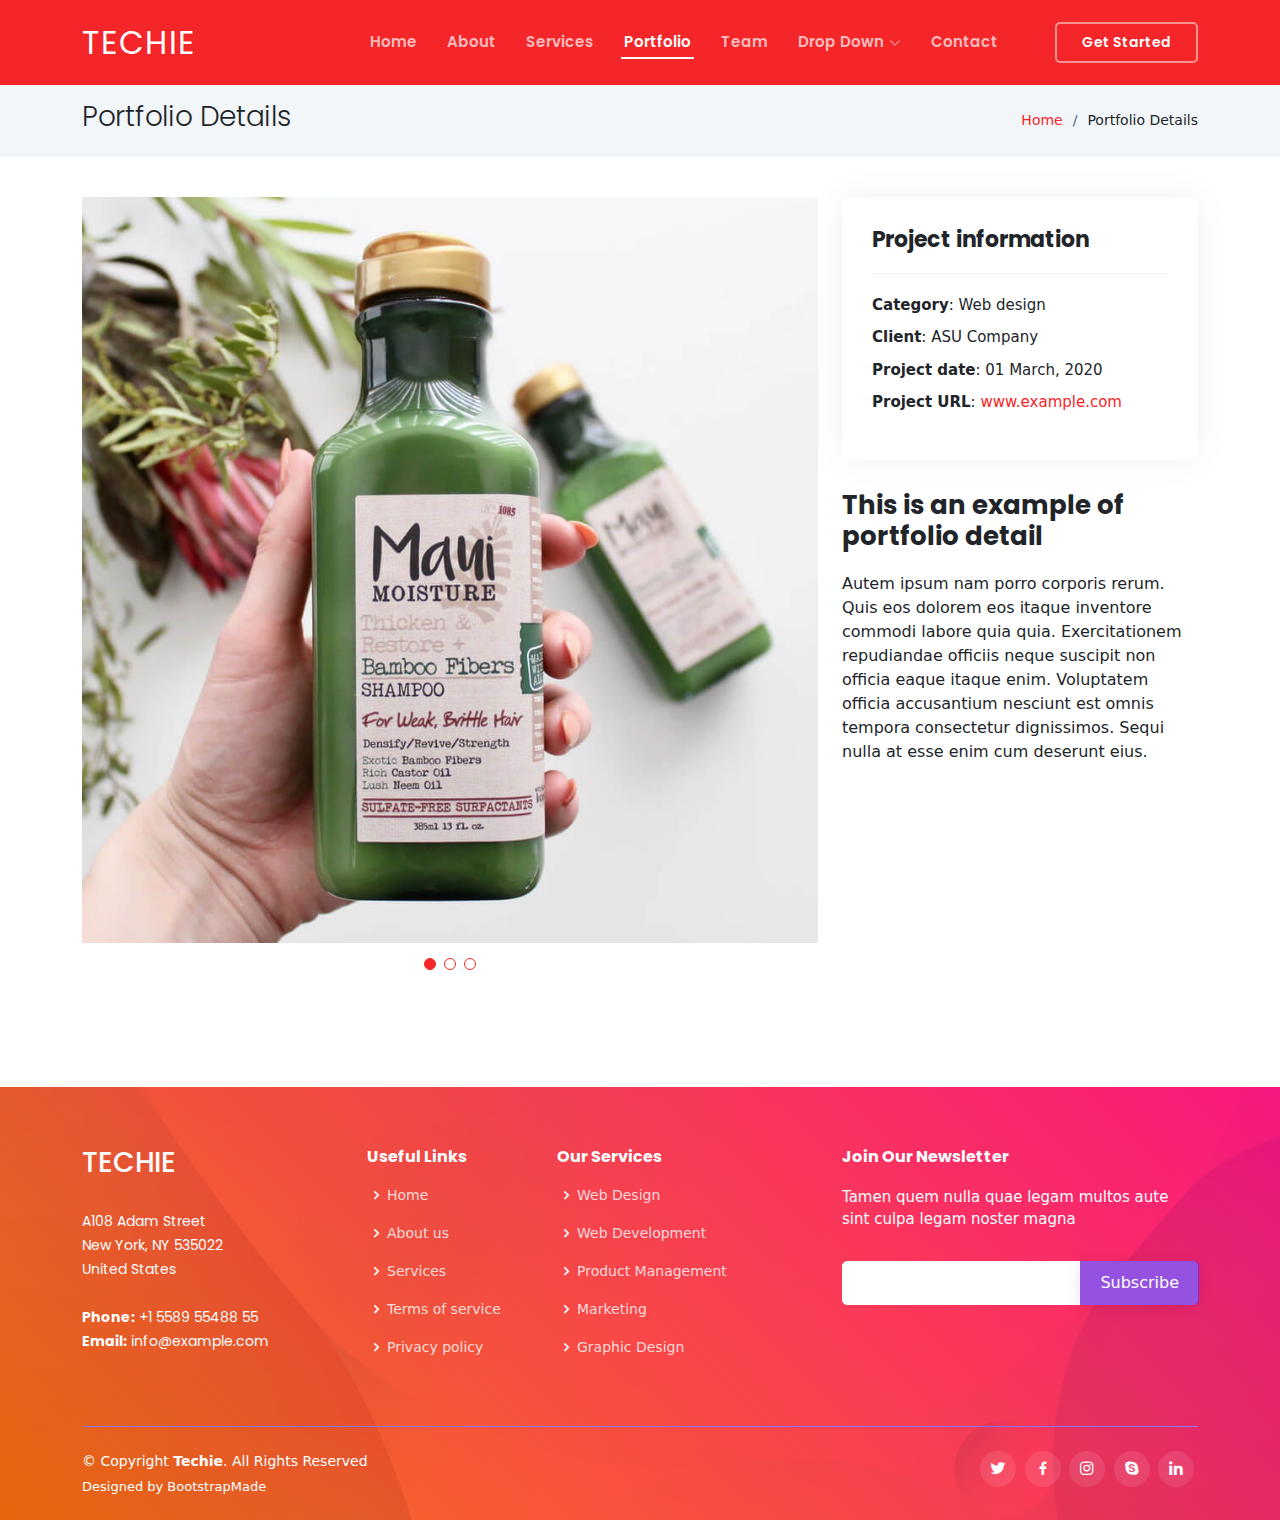
<file: frontend/portfolio-details.html>
<!DOCTYPE html>
<html lang="en">

<head>
  <meta charset="utf-8">
  <meta content="width=device-width, initial-scale=1.0" name="viewport">

  <title>Portfolio Details - Techie Bootstrap Template</title>
  <meta content="" name="description">
  <meta content="" name="keywords">

  <!-- Favicons -->
  <link href="assets/img/favicon.png" rel="icon">
  <link href="assets/img/apple-touch-icon.png" rel="apple-touch-icon">

  <!-- Google Fonts -->
  <link href="https://fonts.googleapis.com/css?family=Open+Sans:300,300i,400,400i,600,600i,700,700i|Roboto:300,300i,400,400i,500,500i,600,600i,700,700i|Poppins:300,300i,400,400i,500,500i,600,600i,700,700i" rel="stylesheet">

  <!-- Vendor CSS Files -->
  <link href="assets/vendor/aos/aos.css" rel="stylesheet">
  <link href="assets/vendor/bootstrap/css/bootstrap.min.css" rel="stylesheet">
  <link href="assets/vendor/bootstrap-icons/bootstrap-icons.css" rel="stylesheet">
  <link href="assets/vendor/boxicons/css/boxicons.min.css" rel="stylesheet">
  <link href="assets/vendor/glightbox/css/glightbox.min.css" rel="stylesheet">
  <link href="assets/vendor/swiper/swiper-bundle.min.css" rel="stylesheet">

  <!-- Template Main CSS File -->
  <link href="assets/css/style.css" rel="stylesheet">

  <!-- =======================================================
  * Template Name: Techie - v4.7.0
  * Template URL: https://bootstrapmade.com/techie-free-skin-bootstrap-3/
  * Author: BootstrapMade.com
  * License: https://bootstrapmade.com/license/
  ======================================================== -->
</head>

<body>

  <!-- ======= Header ======= -->
  <header id="header" class="fixed-top header-inner-pages">
    <div class="container d-flex align-items-center justify-content-between">
      <h1 class="logo"><a href="index.html">Techie</a></h1>
      <!-- Uncomment below if you prefer to use an image logo -->
      <!-- <a href="index.html" class="logo"><img src="assets/img/logo.png" alt="" class="img-fluid"></a>-->

      <nav id="navbar" class="navbar">
        <ul>
          <li><a class="nav-link scrollto " href="#hero">Home</a></li>
          <li><a class="nav-link scrollto" href="#about">About</a></li>
          <li><a class="nav-link scrollto" href="#services">Services</a></li>
          <li><a class="nav-link scrollto active" href="#portfolio">Portfolio</a></li>
          <li><a class="nav-link scrollto" href="#team">Team</a></li>
          <li class="dropdown"><a href="#"><span>Drop Down</span> <i class="bi bi-chevron-down"></i></a>
            <ul>
              <li><a href="#">Drop Down 1</a></li>
              <li class="dropdown"><a href="#"><span>Deep Drop Down</span> <i class="bi bi-chevron-right"></i></a>
                <ul>
                  <li><a href="#">Deep Drop Down 1</a></li>
                  <li><a href="#">Deep Drop Down 2</a></li>
                  <li><a href="#">Deep Drop Down 3</a></li>
                  <li><a href="#">Deep Drop Down 4</a></li>
                  <li><a href="#">Deep Drop Down 5</a></li>
                </ul>
              </li>
              <li><a href="#">Drop Down 2</a></li>
              <li><a href="#">Drop Down 3</a></li>
              <li><a href="#">Drop Down 4</a></li>
            </ul>
          </li>
          <li><a class="nav-link scrollto" href="#contact">Contact</a></li>
          <li><a class="getstarted scrollto" href="#about">Get Started</a></li>
        </ul>
        <i class="bi bi-list mobile-nav-toggle"></i>
      </nav><!-- .navbar -->

    </div>
  </header><!-- End Header -->

  <main id="main">

    <!-- ======= Breadcrumbs ======= -->
    <section id="breadcrumbs" class="breadcrumbs">
      <div class="container">

        <div class="d-flex justify-content-between align-items-center">
          <h2>Portfolio Details</h2>
          <ol>
            <li><a href="index.html">Home</a></li>
            <li>Portfolio Details</li>
          </ol>
        </div>

      </div>
    </section><!-- End Breadcrumbs -->

    <!-- ======= Portfolio Details Section ======= -->
    <section id="portfolio-details" class="portfolio-details">
      <div class="container">

        <div class="row gy-4">

          <div class="col-lg-8">
            <div class="portfolio-details-slider swiper">
              <div class="swiper-wrapper align-items-center">

                <div class="swiper-slide">
                  <img src="assets/img/portfolio/portfolio-1.jpg" alt="">
                </div>

                <div class="swiper-slide">
                  <img src="assets/img/portfolio/portfolio-2.jpg" alt="">
                </div>

                <div class="swiper-slide">
                  <img src="assets/img/portfolio/portfolio-3.jpg" alt="">
                </div>

              </div>
              <div class="swiper-pagination"></div>
            </div>
          </div>

          <div class="col-lg-4">
            <div class="portfolio-info">
              <h3>Project information</h3>
              <ul>
                <li><strong>Category</strong>: Web design</li>
                <li><strong>Client</strong>: ASU Company</li>
                <li><strong>Project date</strong>: 01 March, 2020</li>
                <li><strong>Project URL</strong>: <a href="#">www.example.com</a></li>
              </ul>
            </div>
            <div class="portfolio-description">
              <h2>This is an example of portfolio detail</h2>
              <p>
                Autem ipsum nam porro corporis rerum. Quis eos dolorem eos itaque inventore commodi labore quia quia. Exercitationem repudiandae officiis neque suscipit non officia eaque itaque enim. Voluptatem officia accusantium nesciunt est omnis tempora consectetur dignissimos. Sequi nulla at esse enim cum deserunt eius.
              </p>
            </div>
          </div>

        </div>

      </div>
    </section><!-- End Portfolio Details Section -->

  </main><!-- End #main -->

  <!-- ======= Footer ======= -->
  <footer id="footer">

    <div class="footer-top">
      <div class="container">
        <div class="row">

          <div class="col-lg-3 col-md-6 footer-contact">
            <h3>Techie</h3>
            <p>
              A108 Adam Street <br>
              New York, NY 535022<br>
              United States <br><br>
              <strong>Phone:</strong> +1 5589 55488 55<br>
              <strong>Email:</strong> info@example.com<br>
            </p>
          </div>

          <div class="col-lg-2 col-md-6 footer-links">
            <h4>Useful Links</h4>
            <ul>
              <li><i class="bx bx-chevron-right"></i> <a href="#">Home</a></li>
              <li><i class="bx bx-chevron-right"></i> <a href="#">About us</a></li>
              <li><i class="bx bx-chevron-right"></i> <a href="#">Services</a></li>
              <li><i class="bx bx-chevron-right"></i> <a href="#">Terms of service</a></li>
              <li><i class="bx bx-chevron-right"></i> <a href="#">Privacy policy</a></li>
            </ul>
          </div>

          <div class="col-lg-3 col-md-6 footer-links">
            <h4>Our Services</h4>
            <ul>
              <li><i class="bx bx-chevron-right"></i> <a href="#">Web Design</a></li>
              <li><i class="bx bx-chevron-right"></i> <a href="#">Web Development</a></li>
              <li><i class="bx bx-chevron-right"></i> <a href="#">Product Management</a></li>
              <li><i class="bx bx-chevron-right"></i> <a href="#">Marketing</a></li>
              <li><i class="bx bx-chevron-right"></i> <a href="#">Graphic Design</a></li>
            </ul>
          </div>

          <div class="col-lg-4 col-md-6 footer-newsletter">
            <h4>Join Our Newsletter</h4>
            <p>Tamen quem nulla quae legam multos aute sint culpa legam noster magna</p>
            <form action="" method="post">
              <input type="email" name="email"><input type="submit" value="Subscribe">
            </form>
          </div>

        </div>
      </div>
    </div>

    <div class="container">

      <div class="copyright-wrap d-md-flex py-4">
        <div class="me-md-auto text-center text-md-start">
          <div class="copyright">
            &copy; Copyright <strong><span>Techie</span></strong>. All Rights Reserved
          </div>
          <div class="credits">
            <!-- All the links in the footer should remain intact. -->
            <!-- You can delete the links only if you purchased the pro version. -->
            <!-- Licensing information: https://bootstrapmade.com/license/ -->
            <!-- Purchase the pro version with working PHP/AJAX contact form: https://bootstrapmade.com/techie-free-skin-bootstrap-3/ -->
            Designed by <a href="https://bootstrapmade.com/">BootstrapMade</a>
          </div>
        </div>
        <div class="social-links text-center text-md-right pt-3 pt-md-0">
          <a href="#" class="twitter"><i class="bx bxl-twitter"></i></a>
          <a href="#" class="facebook"><i class="bx bxl-facebook"></i></a>
          <a href="#" class="instagram"><i class="bx bxl-instagram"></i></a>
          <a href="#" class="google-plus"><i class="bx bxl-skype"></i></a>
          <a href="#" class="linkedin"><i class="bx bxl-linkedin"></i></a>
        </div>
      </div>

    </div>
  </footer><!-- End Footer -->

  <a href="#" class="back-to-top d-flex align-items-center justify-content-center"><i class="bi bi-arrow-up-short"></i></a>
  <div id="preloader"></div>

  <!-- Vendor JS Files -->
  <script src="assets/vendor/purecounter/purecounter.js"></script>
  <script src="assets/vendor/aos/aos.js"></script>
  <script src="assets/vendor/bootstrap/js/bootstrap.bundle.min.js"></script>
  <script src="assets/vendor/glightbox/js/glightbox.min.js"></script>
  <script src="assets/vendor/isotope-layout/isotope.pkgd.min.js"></script>
  <script src="assets/vendor/swiper/swiper-bundle.min.js"></script>
  <script src="assets/vendor/php-email-form/validate.js"></script>

  <!-- Template Main JS File -->
  <script src="assets/js/main.js"></script>

</body>

</html>
</file>
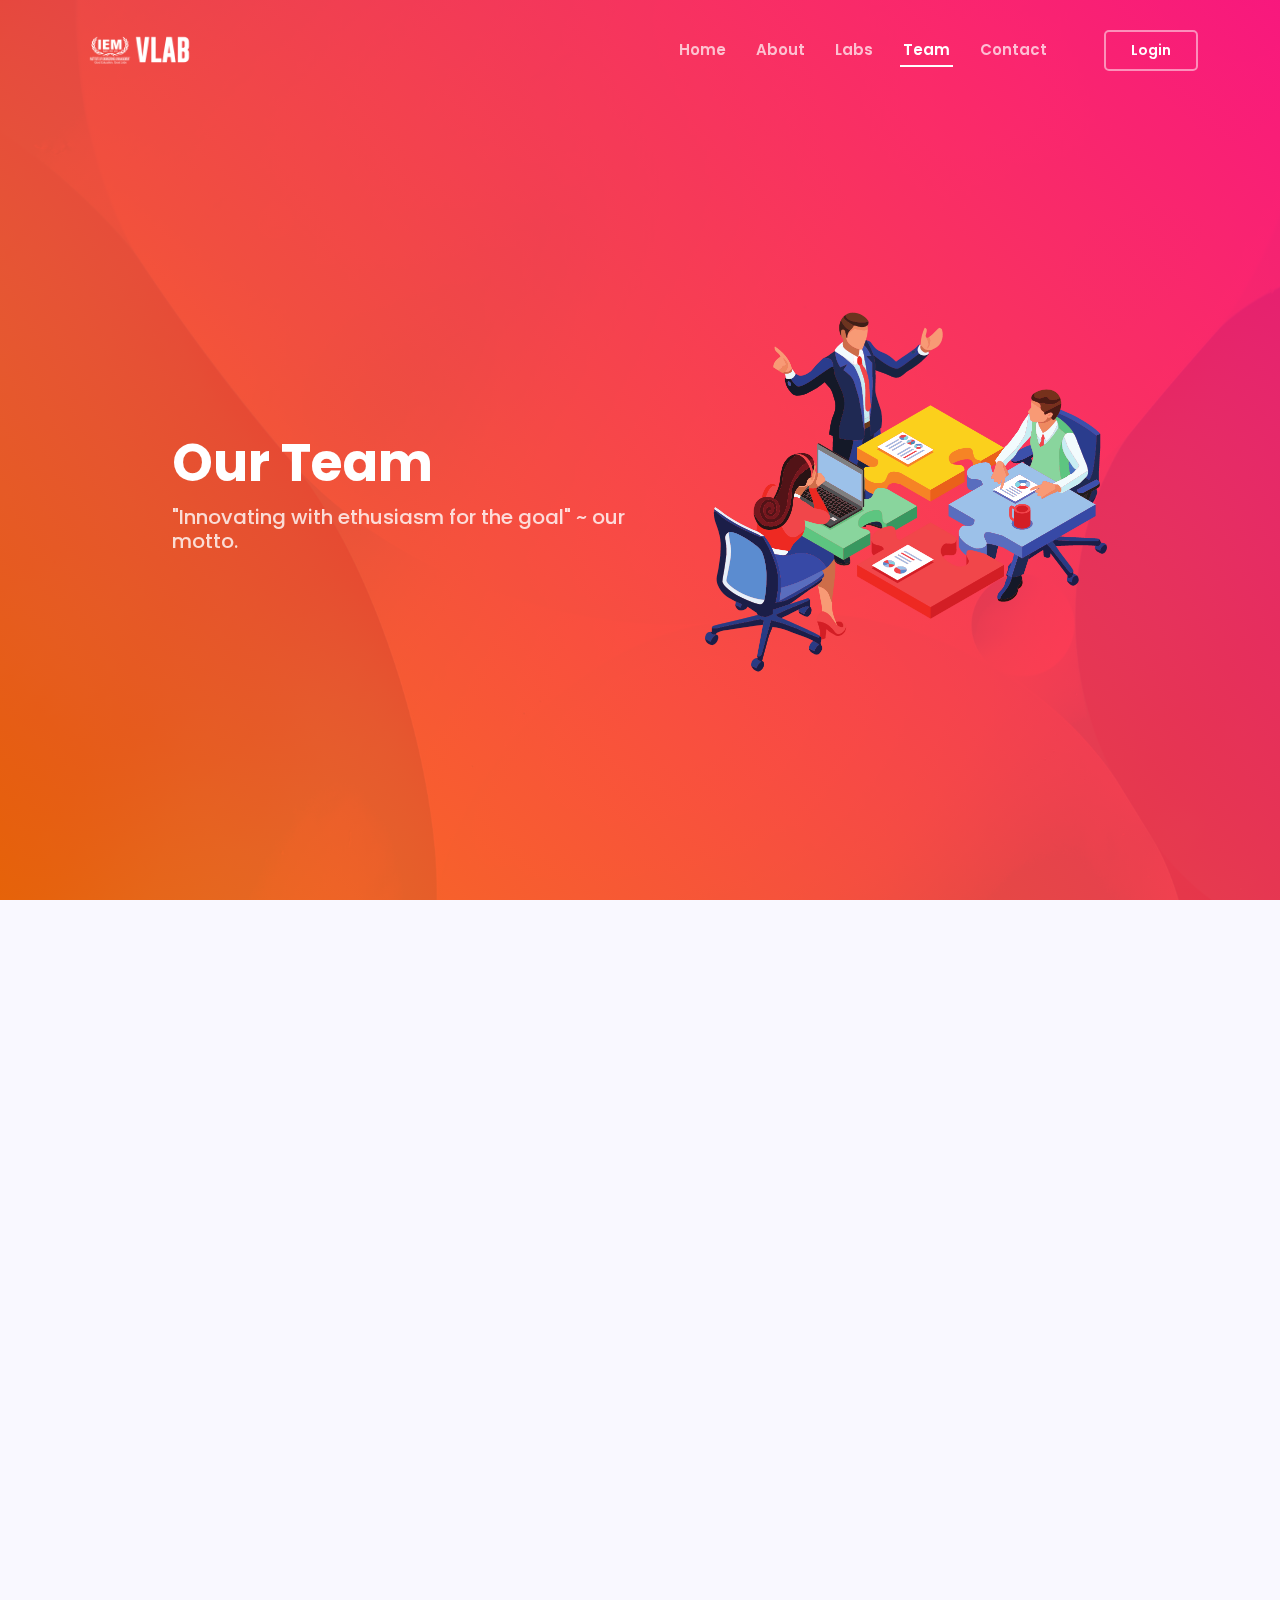
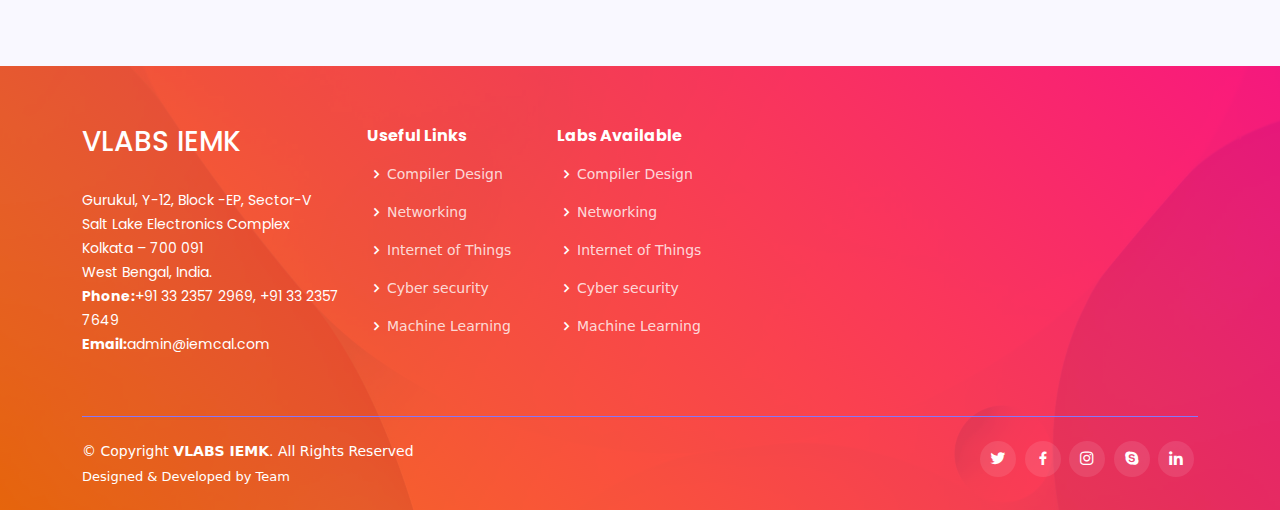
<file: frontend/teams.html>
<!DOCTYPE html>
<html lang="en">

<head>
  <meta charset="utf-8">
  <meta content="width=device-width, initial-scale=1.0" name="viewport">

  <title>IEM Virtual Labs</title>
  <meta content="" name="description">
  <meta content="" name="keywords">

  <!-- Favicons -->
  <link href="assets/img/favicon.png" rel="icon">
  <link href="assets/img/apple-touch-icon.png" rel="apple-touch-icon">

  <!-- Google Fonts -->
  <link href="https://fonts.googleapis.com/css?family=Open+Sans:300,300i,400,400i,600,600i,700,700i|Roboto:300,300i,400,400i,500,500i,600,600i,700,700i|Poppins:300,300i,400,400i,500,500i,600,600i,700,700i" rel="stylesheet">

  <!-- Vendor CSS Files -->
  <link href="assets/vendor/aos/aos.css" rel="stylesheet">
  <link href="assets/vendor/bootstrap/css/bootstrap.min.css" rel="stylesheet">
  <link href="assets/vendor/bootstrap-icons/bootstrap-icons.css" rel="stylesheet">
  <link href="assets/vendor/boxicons/css/boxicons.min.css" rel="stylesheet">
  <link href="assets/vendor/glightbox/css/glightbox.min.css" rel="stylesheet">
  <link href="assets/vendor/swiper/swiper-bundle.min.css" rel="stylesheet">

  <!-- Template Main CSS File -->
  <link href="assets/css/style.css" rel="stylesheet">


</head>

<body>

  <!-- ======= Header ======= -->
  <header id="header" class="fixed-top ">
    <div class="container d-flex align-items-center justify-content-between">
      <!-- <h1 class="logo"><a href="index.html">Techie</a></h1> -->
      
      <a href="index.html" class="logo"><img src="assets/img/logo.png" alt="" class="img-fluid"></a>

      <nav id="navbar" class="navbar">
        <ul>
          <li><a class="nav-link scrollto " href="index.html">Home</a></li>
          <li><a class="nav-link scrollto " href="about.html">About</a></li>
          <li><a class="nav-link scrollto" href="labs.html">Labs</a></li>
          <li><a class="nav-link scrollto active" href="teams.html">Team</a></li>
     <!--    <li class="dropdown"><a href="#"><span>Subjects</span> <i class="bi bi-chevron-down"></i></a>
            <ul>
              <li><a href="#">Drop Down 1</a></li>
              <li class="dropdown"><a href="#"><span>Deep Drop Down</span> <i class="bi bi-chevron-right"></i></a>
                <ul>
                  <li><a href="#">Deep Drop Down 1</a></li>
                  <li><a href="#">Deep Drop Down 2</a></li>
                  <li><a href="#">Deep Drop Down 3</a></li>
                  <li><a href="#">Deep Drop Down 4</a></li>
                  <li><a href="#">Deep Drop Down 5</a></li>
                </ul>
              </li>
              <li><a href="#">Drop Down 2</a></li>
              <li><a href="#">Drop Down 3</a></li>
              <li><a href="#">Drop Down 4</a></li>
            </ul>
          </li>--> 
          <li><a class="nav-link scrollto" href="contact.html">Contact</a></li>
          <li><a class="getstarted scrollto" href="http://127.0.0.1:8000/">Login</a></li>
        </ul>
        <i class="bi bi-list mobile-nav-toggle"></i>
      </nav><!-- .navbar -->

    </div>
  </header><!-- End Header -->
  
  <!-- ======= Hero Section ======= -->
  <section id="hero" class="d-flex align-items-center">

    <div class="container-fluid" data-aos="fade-up">
      <div class="row justify-content-center">
        <div class="col-xl-5 col-lg-6 pt-3 pt-lg-0 order-2 order-lg-1 d-flex flex-column justify-content-center">
          <h1>Our Team</h1>
          <h2>"Innovating with ethusiasm for the goal" ~ our motto.</h2>
          
        </div>
        <div class="col-xl-4 col-lg-6 order-1 order-lg-2 hero-img" data-aos="zoom-in" data-aos-delay="150">
          <img src="assets/img/team.png" class="img-fluid animated" alt="">
        </div>
      </div>
    </div>

  </section><!-- End Hero -->

  <main id="main">
    
    <!-- ======= Testimonials Section ======= -->
    <section id="testimonials" class="testimonials section-bg">
        <div class="container" data-aos="fade-up">
  
          <div class="section-title">
            <h2>Testimonials</h2>
            <p>Magnam dolores commodi suscipit. Necessitatibus eius consequatur ex aliquid fuga eum quidem. Sit sint consectetur velit. Quisquam quos quisquam cupiditate. Et nemo qui impedit suscipit alias ea. Quia fugiat sit in iste officiis commodi quidem hic quas.</p>
          </div>
  
          <div class="testimonials-slider swiper" data-aos="fade-up" data-aos-delay="100">
            <div class="swiper-wrapper">
  
              <div class="swiper-slide">
                <div class="testimonial-item">
                  <p>
                    <i class="bx bxs-quote-alt-left quote-icon-left"></i>
                    Proin iaculis purus consequat sem cure digni ssim donec porttitora entum suscipit rhoncus. Accusantium quam, ultricies eget id, aliquam eget nibh et. Maecen aliquam, risus at semper.
                    <i class="bx bxs-quote-alt-right quote-icon-right"></i>
                  </p>
                  <img src="assets/img/testimonials/testimonials-1.jpg" class="testimonial-img" alt="">
                  <h3>Saul Goodman</h3>
                  <h4>Ceo &amp; Founder</h4>
                </div>
              </div><!-- End testimonial item -->
  
              <div class="swiper-slide">
                <div class="testimonial-item">
                  <p>
                    <i class="bx bxs-quote-alt-left quote-icon-left"></i>
                    Export tempor illum tamen malis malis eram quae irure esse labore quem cillum quid cillum eram malis quorum velit fore eram velit sunt aliqua noster fugiat irure amet legam anim culpa.
                    <i class="bx bxs-quote-alt-right quote-icon-right"></i>
                  </p>
                  <img src="assets/img/testimonials/testimonials-2.jpg" class="testimonial-img" alt="">
                  <h3>Sara Wilsson</h3>
                  <h4>Designer</h4>
                </div>
              </div><!-- End testimonial item -->
  
              <div class="swiper-slide">
                <div class="testimonial-item">
                  <p>
                    <i class="bx bxs-quote-alt-left quote-icon-left"></i>
                    Enim nisi quem export duis labore cillum quae magna enim sint quorum nulla quem veniam duis minim tempor labore quem eram duis noster aute amet eram fore quis sint minim.
                    <i class="bx bxs-quote-alt-right quote-icon-right"></i>
                  </p>
                  <img src="assets/img/testimonials/testimonials-3.jpg" class="testimonial-img" alt="">
                  <h3>Jena Karlis</h3>
                  <h4>Store Owner</h4>
                </div>
              </div><!-- End testimonial item -->
  
              <div class="swiper-slide">
                <div class="testimonial-item">
                  <p>
                    <i class="bx bxs-quote-alt-left quote-icon-left"></i>
                    Fugiat enim eram quae cillum dolore dolor amet nulla culpa multos export minim fugiat minim velit minim dolor enim duis veniam ipsum anim magna sunt elit fore quem dolore labore.
                    <i class="bx bxs-quote-alt-right quote-icon-right"></i>
                  </p>
                  <img src="assets/img/testimonials/testimonials-4.jpg" class="testimonial-img" alt="">
                  <h3>Matt Brandon</h3>
                  <h4>Freelancer</h4>
                </div>
              </div><!-- End testimonial item -->
  
              <div class="swiper-slide">
                <div class="testimonial-item">
                  <p>
                    <i class="bx bxs-quote-alt-left quote-icon-left"></i>
                    Quis quorum aliqua sint quem legam fore sunt eram irure aliqua veniam tempor noster veniam enim culpa labore duis sunt culpa nulla illum cillum fugiat legam esse veniam culpa.
                    <i class="bx bxs-quote-alt-right quote-icon-right"></i>
                  </p>
                  <img src="assets/img/testimonials/testimonials-5.jpg" class="testimonial-img" alt="">
                  <h3>John Larson</h3>
                  <h4>Entrepreneur</h4>
                </div>
              </div><!-- End testimonial item -->
  
            </div>
            <div class="swiper-pagination"></div>
          </div>
  
        </div>
      </section><!-- End Testimonials Section -->
  
</main><!-- End #main -->
  <!-- ======= Footer ======= -->
  <footer id="footer">

    <div class="footer-top">
      <div class="container">
        <div class="row">

          <div class="col-lg-3 col-md-6 footer-contact">
            <h3>VLABS IEMK</h3>
            <p>
              Gurukul, Y-12, Block -EP, Sector-V<br>
               Salt Lake Electronics Complex<br>
              Kolkata – 700 091<br> West Bengal, India. <br>
              <strong>Phone:</strong>+91 33 2357 2969, +91 33 2357 7649<br>
              <strong>Email:</strong>admin@iemcal.com<br>
            </p>
          </div>

          <div class="col-lg-2 col-md-6 footer-links">
            <h4>Useful Links</h4>
            <ul>
              <li><i class="bx bx-chevron-right"></i> <a href="http://127.0.0.1:8000/">Compiler Design</a></li>
              <li><i class="bx bx-chevron-right"></i> <a href="http://127.0.0.1:8000/">Networking</a></li>
              <li><i class="bx bx-chevron-right"></i> <a href="http://127.0.0.1:8000/">Internet of Things</a></li>
              <li><i class="bx bx-chevron-right"></i> <a href="http://127.0.0.1:8000/">Cyber security</a></li>
              <li><i class="bx bx-chevron-right"></i> <a href="http://127.0.0.1:8000/">Machine Learning</a></li>
            </ul>
          </div>

          <div class="col-lg-3 col-md-6 footer-links">
            <h4>Labs Available</h4>
            <ul>
              <li><i class="bx bx-chevron-right"></i> <a href="#">Compiler Design</a></li>
              <li><i class="bx bx-chevron-right"></i> <a href="#">Networking</a></li>
              <li><i class="bx bx-chevron-right"></i> <a href="#">Internet of Things</a></li>
              <li><i class="bx bx-chevron-right"></i> <a href="#">Cyber security</a></li>
              <li><i class="bx bx-chevron-right"></i> <a href="#">Machine Learning</a></li>
            </ul>
          </div>

      

        </div>
      </div>
    </div>

    <div class="container">

      <div class="copyright-wrap d-md-flex py-4">
        <div class="me-md-auto text-center text-md-start">
          <div class="copyright">
            &copy; Copyright <strong><span>VLABS IEMK</span></strong>. All Rights Reserved
          </div>
          <div class="credits">
          
            Designed & Developed by <a href="teams.html">Team</a>
          </div>
        </div>
        <div class="social-links text-center text-md-right pt-3 pt-md-0">
          <a href="#" class="twitter"><i class="bx bxl-twitter"></i></a>
          <a href="#" class="facebook"><i class="bx bxl-facebook"></i></a>
          <a href="#" class="instagram"><i class="bx bxl-instagram"></i></a>
          <a href="#" class="google-plus"><i class="bx bxl-skype"></i></a>
          <a href="#" class="linkedin"><i class="bx bxl-linkedin"></i></a>
        </div>
      </div>

    </div>
  </footer><!-- End Footer -->

<a href="#" class="back-to-top d-flex align-items-center justify-content-center"><i class="bi bi-arrow-up-short"></i></a>
<div id="preloader"></div>

<!-- Vendor JS Files -->
<script src="assets/vendor/purecounter/purecounter.js"></script>
<script src="assets/vendor/aos/aos.js"></script>
<script src="assets/vendor/bootstrap/js/bootstrap.bundle.min.js"></script>
<script src="assets/vendor/glightbox/js/glightbox.min.js"></script>
<script src="assets/vendor/isotope-layout/isotope.pkgd.min.js"></script>
<script src="assets/vendor/swiper/swiper-bundle.min.js"></script>
<script src="assets/vendor/php-email-form/validate.js"></script>

<!-- Template Main JS File -->
<script src="assets/js/main.js"></script>

</body>

</html>
</file>
<file: frontend/assets/css/style.css>
--------------------------------------------------------------*/
body {
  font-family: "Open Sans", sans-serif;
  color: #444444;
}

a {
  color: #F42629;
  text-decoration: none;
}

a:hover {
  color: #8577fb;
  text-decoration: none;
}

h1, h2, h3, h4, h5, h6 {
  font-family: "Poppins", sans-serif;
}

/*--------------------------------------------------------------
# Back to top button
--------------------------------------------------------------*/
.back-to-top {
  position: fixed;
  visibility: hidden;
  opacity: 0;
  right: 15px;
  bottom: 15px;
  z-index: 996;
  background: #F42629;
  width: 40px;
  height: 40px;
  border-radius: 4px;
  transition: all 0.4s;
}
.back-to-top i {
  font-size: 28px;
  color: #fff;
  line-height: 0;
}
.back-to-top:hover {
  background: #ff5900;
  color: #fff;
}
.back-to-top.active {
  visibility: visible;
  opacity: 1;
}

/*--------------------------------------------------------------
# Preloader
--------------------------------------------------------------*/
#preloader {
  position: fixed;
  top: 0;
  left: 0;
  right: 0;
  bottom: 0;
  z-index: 9999;
  overflow: hidden;
  background: #fff;
}

#preloader:before {
  content: "";
  position: fixed;
  top: calc(50% - 30px);
  left: calc(50% - 30px);
  border: 6px solid #F42629;
  border-top-color: #e7e4fe;
  border-radius: 50%;
  width: 60px;
  height: 60px;
  -webkit-animation: animate-preloader 1s linear infinite;
  animation: animate-preloader 1s linear infinite;
}

@-webkit-keyframes animate-preloader {
  0% {
    transform: rotate(0deg);
  }
  100% {
    transform: rotate(360deg);
  }
}

@keyframes animate-preloader {
  0% {
    transform: rotate(0deg);
  }
  100% {
    transform: rotate(360deg);
  }
}
/*--------------------------------------------------------------
# Disable aos animation delay on mobile devices
--------------------------------------------------------------*/
@media screen and (max-width: 768px) {
  [data-aos-delay] {
    transition-delay: 0 !important;
  }
}
/*--------------------------------------------------------------
# Header
--------------------------------------------------------------*/
#header {
  transition: all 0.5s;
  z-index: 997;
  padding: 20px 0;
}
#header.header-scrolled, #header.header-inner-pages {
  background: #F42629;
  padding: 12px 0;
}
#header .logo {
  font-size: 32px;
  margin: 0;
  padding: 0;
  line-height: 1;
  font-weight: 400;
  letter-spacing: 2px;
  text-transform: uppercase;
}
#header .logo a {
  color: #fff;
}
#header .logo img {
  max-height: 40px;
}

/*--------------------------------------------------------------
# Navigation Menu
--------------------------------------------------------------*/
/**
* Desktop Navigation 
*/
.navbar {
  padding: 0;
}
.navbar ul {
  margin: 0;
  padding: 0;
  display: flex;
  list-style: none;
  align-items: center;
}
.navbar li {
  position: relative;
}
.navbar > ul > li {
  padding: 10px 0 10px 24px;
}
.navbar a, .navbar a:focus {
  display: flex;
  align-items: center;
  justify-content: space-between;
  padding: 0 3px;
  font-family: "Poppins", sans-serif;
  font-size: 15px;
  font-weight: 600;
  color: rgba(255, 255, 255, 0.7);
  white-space: nowrap;
  transition: 0.3s;
  position: relative;
}
.navbar a i, .navbar a:focus i {
  font-size: 12px;
  line-height: 0;
  margin-left: 5px;
}
.navbar > ul > li > a:before {
  content: "";
  position: absolute;
  width: 100%;
  height: 2px;
  bottom: -5px;
  left: 0;
  background-color: #fff;
  visibility: hidden;
  width: 0px;
  transition: all 0.3s ease-in-out 0s;
}
.navbar a:hover:before, .navbar li:hover > a:before, .navbar .active:before {
  visibility: visible;
  width: 100%;
}
.navbar a:hover, .navbar .active, .navbar .active:focus, .navbar li:hover > a {
  color: #fff;
}
.navbar .getstarted, .navbar .getstarted:focus {
  padding: 8px 25px;
  margin-left: 30px;
  border-radius: 5px;
  color: #fff;
  transition: 0.3s;
  font-size: 14px;
  font-weight: 600;
  border: 2px solid rgba(255, 255, 255, 0.5);
}
.navbar .getstarted:hover, .navbar .getstarted:focus:hover {
  color: #fff;
  border-color: #fff;
}
.navbar .getstarted:before, .navbar li:hover > .getstarted:before {
  visibility: hidden;
}
.navbar .dropdown ul {
  display: block;
  position: absolute;
  left: 24px;
  top: calc(100% + 30px);
  margin: 0;
  padding: 10px 0;
  z-index: 99;
  opacity: 0;
  visibility: hidden;
  background: #fff;
  box-shadow: 0px 0px 30px rgba(127, 137, 161, 0.25);
  transition: 0.3s;
}
.navbar .dropdown ul li {
  min-width: 200px;
}
.navbar .dropdown ul a {
  padding: 10px 20px;
  font-size: 14px;
  color: #2c4964;
}
.navbar .dropdown ul a i {
  font-size: 12px;
}
.navbar .dropdown ul a:hover, .navbar .dropdown ul .active:hover, .navbar .dropdown ul li:hover > a {
  color: #F42629;
}
.navbar .dropdown:hover > ul {
  opacity: 1;
  top: 100%;
  visibility: visible;
}
.navbar .dropdown .dropdown ul {
  top: 0;
  left: calc(100% - 30px);
  visibility: hidden;
}
.navbar .dropdown .dropdown:hover > ul {
  opacity: 1;
  top: 0;
  left: 100%;
  visibility: visible;
}
@media (max-width: 1366px) {
  .navbar .dropdown .dropdown ul {
    left: -90%;
  }
  .navbar .dropdown .dropdown:hover > ul {
    left: -100%;
  }
}

/**
* Mobile Navigation 
*/
.mobile-nav-toggle {
  color: #fff;
  font-size: 28px;
  cursor: pointer;
  display: none;
  line-height: 0;
  transition: 0.5s;
}

@media (max-width: 991px) {
  .mobile-nav-toggle {
    display: block;
  }

  .navbar ul {
    display: none;
  }
}
.navbar-mobile {
  position: fixed;
  overflow: hidden;
  top: 0;
  right: 0;
  left: 0;
  bottom: 0;
  background: rgba(28, 47, 65, 0.9);
  transition: 0.3s;
  z-index: 999;
}
.navbar-mobile .mobile-nav-toggle {
  position: absolute;
  top: 15px;
  right: 15px;
}
.navbar-mobile ul {
  display: block;
  position: absolute;
  top: 55px;
  right: 15px;
  bottom: 15px;
  left: 15px;
  padding: 10px 0;
  background-color: #fff;
  overflow-y: auto;
  transition: 0.3s;
}
.navbar-mobile > ul > li {
  padding: 0;
}
.navbar-mobile a, .navbar-mobile a:focus {
  padding: 10px 20px;
  font-size: 15px;
  color: #2c4964;
}
.navbar-mobile a:hover:before, .navbar-mobile li:hover > a:before, .navbar-mobile .active:before {
  visibility: hidden;
}
.navbar-mobile a:hover, .navbar-mobile .active, .navbar-mobile li:hover > a {
  color: #F42629;
}
.navbar-mobile .getstarted, .navbar-mobile .getstarted:focus {
  margin: 15px;
}
.navbar-mobile .dropdown ul {
  position: static;
  display: none;
  margin: 10px 20px;
  padding: 10px 0;
  z-index: 99;
  opacity: 1;
  visibility: visible;
  background: #fff;
  box-shadow: 0px 0px 30px rgba(127, 137, 161, 0.25);
}
.navbar-mobile .dropdown ul li {
  min-width: 200px;
}
.navbar-mobile .dropdown ul a {
  padding: 10px 20px;
}
.navbar-mobile .dropdown ul a i {
  font-size: 12px;
}
.navbar-mobile .dropdown ul a:hover, .navbar-mobile .dropdown ul .active:hover, .navbar-mobile .dropdown ul li:hover > a {
  color: #F42629;
}
.navbar-mobile .dropdown > .dropdown-active {
  display: block;
}

/*--------------------------------------------------------------
# Hero Section
--------------------------------------------------------------*/
#hero {
  width: 100%;
  height: 100vh;
  background: linear-gradient(45deg, rgba(255, 101, 0, 0.9) 0%, rgba( 	255, 0, 115, 0.9) 100%), url("../img/hero-bg.jpg") center center no-repeat;
  background-size: cover;
}
#hero .container, #hero .container-fluid {
  padding-top: 84px;
}
#hero h1 {
  margin: 0;
  font-size: 52px;
  font-weight: 700;
  line-height: 64px;
  color: #fff;
}
#hero h2 {
  color: rgba(255, 255, 255, 0.8);
  margin: 10px 0 0 0;
  font-size: 20px;
}
#hero .btn-get-started {
  font-family: "Poppins", sans-serif;
  font-weight: 500;
  font-size: 16px;
  letter-spacing: 1px;
  display: inline-block;
  padding: 10px 28px;
  border-radius: 5px;
  transition: 0.5s;
  margin-top: 30px;
  color: #fff;
  border: 2px solid #fff;
}
#hero .btn-get-started:hover {
  background: #fff;
  color: #F42629;
}
#hero .animated {
  animation: up-down 2s ease-in-out infinite alternate-reverse both;
}
@media (min-width: 1200px) {
  #hero {
    background-attachment: fixed;
  }
}
@media (max-width: 991px) {
  #hero {
    text-align: center;
  }
  #hero .container, #hero .container-fluid {
    padding-top: 68px;
  }
  #hero .animated {
    -webkit-animation: none;
    animation: none;
  }
  #hero .hero-img {
    text-align: center;
  }
  #hero .hero-img img {
    width: 50%;
  }
}
@media (max-width: 768px) {
  #hero h1 {
    font-size: 26px;
    line-height: 36px;
  }
  #hero h2 {
    font-size: 18px;
    line-height: 24px;
  }
  #hero .hero-img img {
    width: 60%;
  }
}
@media (max-width: 575px) {
  #hero .hero-img img {
    width: 80%;
  }
}
@media (max-width: 575px), (max-height: 600px) {
  #hero {
    height: auto;
  }
}

@-webkit-keyframes up-down {
  0% {
    transform: translateY(10px);
  }
  100% {
    transform: translateY(-10px);
  }
}

@keyframes up-down {
  0% {
    transform: translateY(10px);
  }
  100% {
    transform: translateY(-10px);
  }
}
/*--------------------------------------------------------------
# Sections General
--------------------------------------------------------------*/
section {
  padding: 100px 0;
  overflow: hidden;
}

.section-bg {
  background-color: #f9f8ff;
}

.section-title {
  text-align: center;
  padding-bottom: 30px;
}
.section-title h2 {
  font-size: 32px;
  font-weight: bold;
  text-transform: uppercase;
  margin-bottom: 20px;
  padding-bottom: 20px;
  position: relative;
}
.section-title h2::after {
  content: "";
  position: absolute;
  display: block;
  width: 50px;
  height: 3px;
  background: #F42629;
  bottom: 0;
  left: calc(50% - 25px);
}
.section-title p {
  margin-bottom: 0;
}

/*--------------------------------------------------------------
# About
--------------------------------------------------------------*/
.about {
  padding: 120px 0;
}
.about .content h3 {
  font-weight: 600;
  font-size: 32px;
  color: #2c4964;
}
.about .content ul {
  list-style: none;
  padding: 0;
}
.about .content ul li {
  padding-bottom: 10px;
}
.about .content ul i {
  font-size: 20px;
  padding-right: 4px;
  color: #F42629;
}
.about .content p:last-child {
  margin-bottom: 0;
}
.about .content .read-more {
  font-family: "Poppins", sans-serif;
  font-weight: 500;
  font-size: 16px;
  letter-spacing: 1px;
  display: inline-block;
  padding: 10px 50px 10px 28px;
  border-radius: 5px;
  transition: 0.5s;
  color: #fff;
  background: linear-gradient(45deg, #F42629 0%, #ff5900 100%);
  position: relative;
}
.about .content .read-more:hover {
  background: linear-gradient(180deg, #F42629 0%, #ff5900 100%);
}
.about .content .read-more i {
  font-size: 22px;
  position: absolute;
  right: 20px;
  top: 12px;
}

/*--------------------------------------------------------------
# Counts
--------------------------------------------------------------*/
.counts {
  background: linear-gradient(90deg,  rgba(255, 101, 0, 0.9) 0%, rgba( 	255, 0, 115, 0.9) 100%), url("../img/counts-bg.png") center center no-repeat;
  padding: 80px 0 60px 0;
}
.counts .counters span {
  font-size: 48px;
  display: block;
  color: #fff;
  font-weight: 600;
  font-family: "Poppins", sans-serif;
}
.counts .counters p {
  padding: 0;
  margin: 0 0 20px 0;
  font-size: 15px;
  color: rgba(255, 255, 255, 0.8);
}

/*--------------------------------------------------------------
# Services
--------------------------------------------------------------*/
.services .icon-box {
  text-align: center;
  padding: 70px 20px 80px 20px;
  transition: all ease-in-out 0.3s;
  background: #fff;
}
.services .icon-box .icon {
  margin: 0 auto;
  width: 100px;
  height: 100px;
  display: flex;
  align-items: center;
  justify-content: center;
  transition: ease-in-out 0.3s;
  position: relative;
}
.services .icon-box .icon i {
  font-size: 36px;
  transition: 0.5s;
  position: relative;
}
.services .icon-box .icon svg {
  position: absolute;
  top: 0;
  left: 0;
}
.services .icon-box .icon svg path {
  transition: 0.5s;
  fill: #f5f5f5;
}
.services .icon-box h4 {
  font-weight: 600;
  margin: 10px 0 15px 0;
  font-size: 22px;
}
.services .icon-box h4 a {
  color: #2c4964;
  transition: ease-in-out 0.3s;
}
.services .icon-box p {
  line-height: 24px;
  font-size: 14px;
  margin-bottom: 0;
}
.services .icon-box:hover {
  border-color: #fff;
  box-shadow: 0px 0 25px 0 rgba(0, 0, 0, 0.1);
}
.services .iconbox-blue i {
  color: #47aeff;
}
.services .iconbox-blue:hover .icon i {
  color: #fff;
}
.services .iconbox-blue:hover .icon path {
  fill: #47aeff;
}
.services .iconbox-orange i {
  color: #ffa76e;
}
.services .iconbox-orange:hover .icon i {
  color: #fff;
}
.services .iconbox-orange:hover .icon path {
  fill: #ffa76e;
}
.services .iconbox-pink i {
  color: #e80368;
}
.services .iconbox-pink:hover .icon i {
  color: #fff;
}
.services .iconbox-pink:hover .icon path {
  fill: #e80368;
}
.services .iconbox-yellow i {
  color: #ffbb2c;
}
.services .iconbox-yellow:hover .icon i {
  color: #fff;
}
.services .iconbox-yellow:hover .icon path {
  fill: #ffbb2c;
}
.services .iconbox-red i {
  color: #ff5828;
}
.services .iconbox-red:hover .icon i {
  color: #fff;
}
.services .iconbox-red:hover .icon path {
  fill: #ff5828;
}
.services .iconbox-teal i {
  color: #11dbcf;
}
.services .iconbox-teal:hover .icon i {
  color: #fff;
}
.services .iconbox-teal:hover .icon path {
  fill: #11dbcf;
}

/*--------------------------------------------------------------
# Features
--------------------------------------------------------------*/
.features .icon-box h4 {
  font-size: 20px;
  font-weight: 700;
  margin: 5px 0 10px 60px;
}
.features .icon-box i {
  font-size: 48px;
  float: left;
  color: #F42629;
}
.features .icon-box p {
  font-size: 15px;
  color: #848484;
  margin-left: 60px;
}
.features .image {
  background-position: center center;
  background-repeat: no-repeat;
  background-size: cover;
  min-height: 400px;
}

/*--------------------------------------------------------------
# Testimonials
--------------------------------------------------------------*/
.testimonials .testimonials-carousel, .testimonials .testimonials-slider {
  overflow: hidden;
}
.testimonials .testimonial-item {
  box-sizing: content-box;
  min-height: 320px;
}
.testimonials .testimonial-item .testimonial-img {
  width: 90px;
  border-radius: 50%;
  margin: -40px 0 0 40px;
  position: relative;
  z-index: 2;
  border: 6px solid #fff;
  box-shadow: 0px 2px 15px rgba(0, 0, 0, 0.1);
}
.testimonials .testimonial-item h3 {
  font-size: 18px;
  font-weight: bold;
  margin: 10px 0 5px 45px;
  color: #2c4964;
}
.testimonials .testimonial-item h4 {
  font-size: 14px;
  color: #999;
  margin: 0 0 0 45px;
}
.testimonials .testimonial-item .quote-icon-left, .testimonials .testimonial-item .quote-icon-right {
  color: #b1a9fc;
  font-size: 26px;
}
.testimonials .testimonial-item .quote-icon-left {
  display: inline-block;
  left: -5px;
  position: relative;
}
.testimonials .testimonial-item .quote-icon-right {
  display: inline-block;
  right: -5px;
  position: relative;
  top: 10px;
}
.testimonials .testimonial-item p {
  font-style: italic;
  margin: 0 15px 0 15px;
  padding: 20px 20px 60px 20px;
  background: #fff;
  position: relative;
  border-radius: 6px;
  position: relative;
  z-index: 1;
  box-shadow: 0 0px 20px 0 rgba(0, 0, 0, 0.1);
}
.testimonials .swiper-pagination {
  margin-top: 20px;
  position: relative;
}
.testimonials .swiper-pagination .swiper-pagination-bullet {
  width: 12px;
  height: 12px;
  background-color: #fff;
  opacity: 1;
  border: 1px solid #F42629;
}
.testimonials .swiper-pagination .swiper-pagination-bullet-active {
  background-color: #F42629;
}
@media (max-width: 767px) {
  .testimonials {
    margin: 30px 10px;
  }
}

/*--------------------------------------------------------------
# Portfolio
--------------------------------------------------------------*/
.portfolio .portfolio-item {
  margin-bottom: 30px;
}
.portfolio #portfolio-flters {
  padding: 0;
  margin: 0 auto 25px auto;
  list-style: none;
  text-align: center;
  border-radius: 50px;
  padding: 2px 15px;
}
.portfolio #portfolio-flters li {
  cursor: pointer;
  display: inline-block;
  padding: 10px 15px;
  font-size: 14px;
  font-weight: 600;
  line-height: 1;
  text-transform: uppercase;
  color: #444444;
  margin-bottom: 5px;
  transition: all 0.3s ease-in-out;
  border-radius: 5px;
  font-family: "Poppins", sans-serif;
}
.portfolio #portfolio-flters li:hover, .portfolio #portfolio-flters li.filter-active {
  color: #fff;
  background: #F42629;
}
.portfolio #portfolio-flters li:last-child {
  margin-right: 0;
}
.portfolio .portfolio-wrap {
  transition: 0.3s;
  position: relative;
  overflow: hidden;
  z-index: 1;
}
.portfolio .portfolio-wrap::before {
  content: "";
  background: rgba(88, 70, 249, 0.8);
  position: absolute;
  left: 30px;
  right: 30px;
  top: 30px;
  bottom: 30px;
  transition: all ease-in-out 0.3s;
  z-index: 2;
  opacity: 0;
}
.portfolio .portfolio-wrap .portfolio-info {
  opacity: 0;
  position: absolute;
  top: 10%;
  left: 0;
  right: 0;
  text-align: center;
  z-index: 3;
  transition: all ease-in-out 0.3s;
}
.portfolio .portfolio-wrap .portfolio-info h4 {
  font-size: 20px;
  color: #fff;
  font-weight: 600;
}
.portfolio .portfolio-wrap .portfolio-info p {
  color: #ffffff;
  font-size: 14px;
  text-transform: uppercase;
}
.portfolio .portfolio-wrap .portfolio-links {
  opacity: 0;
  left: 0;
  right: 0;
  bottom: 10%;
  text-align: center;
  z-index: 3;
  position: absolute;
  transition: all ease-in-out 0.3s;
}
.portfolio .portfolio-wrap .portfolio-links a {
  color: rgba(255, 255, 255, 0.6);
  margin: 0 2px;
  font-size: 28px;
  display: inline-block;
  transition: 0.3s;
}
.portfolio .portfolio-wrap .portfolio-links a:hover {
  color: #fff;
}
.portfolio .portfolio-wrap:hover::before {
  top: 0;
  left: 0;
  right: 0;
  bottom: 0;
  opacity: 1;
}
.portfolio .portfolio-wrap:hover .portfolio-info {
  opacity: 1;
  top: calc(50% - 48px);
}
.portfolio .portfolio-wrap:hover .portfolio-links {
  opacity: 1;
  bottom: calc(50% - 50px);
}

/*--------------------------------------------------------------
# Portfolio Details
--------------------------------------------------------------*/
.portfolio-details {
  padding-top: 40px;
}
.portfolio-details .portfolio-details-slider img {
  width: 100%;
}
.portfolio-details .portfolio-details-slider .swiper-pagination {
  margin-top: 20px;
  position: relative;
}
.portfolio-details .portfolio-details-slider .swiper-pagination .swiper-pagination-bullet {
  width: 12px;
  height: 12px;
  background-color: #fff;
  opacity: 1;
  border: 1px solid #F42629;
}
.portfolio-details .portfolio-details-slider .swiper-pagination .swiper-pagination-bullet-active {
  background-color: #F42629;
}
.portfolio-details .portfolio-info {
  padding: 30px;
  box-shadow: 0px 0 30px rgba(44, 73, 100, 0.08);
}
.portfolio-details .portfolio-info h3 {
  font-size: 22px;
  font-weight: 700;
  margin-bottom: 20px;
  padding-bottom: 20px;
  border-bottom: 1px solid #eee;
}
.portfolio-details .portfolio-info ul {
  list-style: none;
  padding: 0;
  font-size: 15px;
}
.portfolio-details .portfolio-info ul li + li {
  margin-top: 10px;
}
.portfolio-details .portfolio-description {
  padding-top: 30px;
}
.portfolio-details .portfolio-description h2 {
  font-size: 26px;
  font-weight: 700;
  margin-bottom: 20px;
}
.portfolio-details .portfolio-description p {
  padding: 0;
}

/*--------------------------------------------------------------
# Pricing
--------------------------------------------------------------*/
.pricing .box {
  padding: 20px;
  background: #fff;
  text-align: center;
  border-radius: 5px;
  position: relative;
  overflow: hidden;
  box-shadow: 0px 2px 15px rgba(0, 0, 0, 0.1);
}
.pricing h3 {
  font-weight: 400;
  margin: -20px -20px 20px -20px;
  padding: 20px 15px;
  font-size: 16px;
  font-weight: 600;
  color: #2c4964;
  background: #f8f8f8;
}
.pricing h4 {
  font-size: 36px;
  color: #F42629;
  font-weight: 600;
  font-family: "Roboto", sans-serif;
  margin-bottom: 20px;
}
.pricing h4 sup {
  font-size: 20px;
  top: -15px;
  left: -3px;
}
.pricing h4 span {
  color: #bababa;
  font-size: 16px;
  font-weight: 300;
}
.pricing ul {
  padding: 0;
  list-style: none;
  color: #444444;
  text-align: center;
  line-height: 20px;
  font-size: 14px;
}
.pricing ul li {
  padding-bottom: 16px;
}
.pricing ul i {
  color: #F42629;
  font-size: 18px;
  padding-right: 4px;
}
.pricing ul .na {
  color: #ccc;
  text-decoration: line-through;
}
.pricing .btn-wrap {
  margin: 20px -20px -20px -20px;
  padding: 20px 15px;
  background: #f8f8f8;
  text-align: center;
}
.pricing .btn-buy {
  background: linear-gradient(42deg, #F42629 0%, #ff5900 100%);
  display: inline-block;
  padding: 10px 35px;
  border-radius: 4px;
  color: #fff;
  transition: none;
  font-size: 15px;
  font-weight: 400;
  font-family: "Roboto", sans-serif;
  font-weight: 600;
  transition: 0.3s;
}
.pricing .btn-buy:hover {
  background: linear-gradient(180deg, #F42629 0%, #ff5900 100%);
}
.pricing .featured h3 {
  color: #fff;
  background: #F42629;
}
.pricing .advanced {
  width: 200px;
  position: absolute;
  top: 18px;
  right: -68px;
  transform: rotate(45deg);
  z-index: 1;
  font-size: 14px;
  padding: 1px 0 3px 0;
  background: #F42629;
  color: #fff;
}

/*--------------------------------------------------------------
# Frequently Asked Questions
--------------------------------------------------------------*/
.faq {
  background: linear-gradient(42deg, #F42629 0%, #ff5900 100%);
}
.faq .section-title h2, .faq .section-title p {
  color: #fff;
}
.faq .section-title h2::after {
  background: rgba(255, 255, 255, 0.6);
}
.faq .faq-list {
  padding: 0 100px;
}
.faq .faq-list ul {
  padding: 0;
  list-style: none;
}
.faq .faq-list li + li {
  margin-top: 15px;
}
.faq .faq-list li {
  padding: 30px;
  background: #fff;
  border-radius: 5px;
  position: relative;
}
.faq .faq-list a {
  display: block;
  position: relative;
  font-family: "Roboto", sans-serif;
  font-size: 16px;
  line-height: 24px;
  font-weight: 500;
  padding: 0 30px;
  outline: none;
  cursor: pointer;
}
.faq .faq-list .icon-help {
  font-size: 24px;
  position: absolute;
  right: 0;
  left: 20px;
  color: #8577fb;
}
.faq .faq-list .icon-show, .faq .faq-list .icon-close {
  font-size: 24px;
  position: absolute;
  right: 0;
  top: 0;
}
.faq .faq-list p {
  margin-bottom: 0;
  padding: 10px 0 0 0;
}
.faq .faq-list .icon-show {
  display: none;
}
.faq .faq-list a.collapsed {
  color: #2c4964;
}
.faq .faq-list a.collapsed:hover {
  color: #F42629;
}
.faq .faq-list a.collapsed .icon-show {
  display: inline-block;
}
.faq .faq-list a.collapsed .icon-close {
  display: none;
}
@media (max-width: 1200px) {
  .faq .faq-list {
    padding: 0;
  }
}

/*--------------------------------------------------------------
# Contact
--------------------------------------------------------------*/
.contact .info-box {
  color: #444444;
  text-align: center;
  box-shadow: 0 0 30px rgba(214, 215, 216, 0.6);
  padding: 20px 0 30px 0;
  background: #fff;
}
.contact .info-box i {
  font-size: 32px;
  color: #F42629;
  border-radius: 50%;
  padding: 8px;
}
.contact .info-box h3 {
  font-size: 20px;
  color: #2c4964;
  font-weight: 700;
  margin: 10px 0;
}
.contact .info-box p {
  padding: 0;
  line-height: 24px;
  font-size: 14px;
  margin-bottom: 0;
}
.contact .php-email-form {
  box-shadow: 0 0 30px rgba(214, 215, 216, 0.6);
  padding: 30px;
  background: #fff;
}
.contact .php-email-form .error-message {
  display: none;
  color: #fff;
  background: #ed3c0d;
  text-align: left;
  padding: 15px;
  font-weight: 600;
}
.contact .php-email-form .error-message br + br {
  margin-top: 25px;
}
.contact .php-email-form .sent-message {
  display: none;
  color: #fff;
  background: #18d26e;
  text-align: center;
  padding: 15px;
  font-weight: 600;
}
.contact .php-email-form .loading {
  display: none;
  background: #fff;
  text-align: center;
  padding: 15px;
}
.contact .php-email-form .loading:before {
  content: "";
  display: inline-block;
  border-radius: 50%;
  width: 24px;
  height: 24px;
  margin: 0 10px -6px 0;
  border: 3px solid #18d26e;
  border-top-color: #eee;
  -webkit-animation: animate-loading 1s linear infinite;
  animation: animate-loading 1s linear infinite;
}
.contact .php-email-form input, .contact .php-email-form textarea {
  border-radius: 5px;
  box-shadow: none;
  font-size: 14px;
}
.contact .php-email-form input:focus, .contact .php-email-form textarea:focus {
  border-color: #F42629;
}
.contact .php-email-form input {
  padding: 10px 15px;
}
.contact .php-email-form textarea {
  padding: 12px 15px;
}
.contact .php-email-form button[type=submit] {
  background: #F42629;
  border: 0;
  padding: 10px 24px;
  color: #fff;
  transition: 0.4s;
  border-radius: 5px;
}
.contact .php-email-form button[type=submit]:hover {
  background: #ff5900;
}
@-webkit-keyframes animate-loading {
  0% {
    transform: rotate(0deg);
  }
  100% {
    transform: rotate(360deg);
  }
}
@keyframes animate-loading {
  0% {
    transform: rotate(0deg);
  }
  100% {
    transform: rotate(360deg);
  }
}

/*--------------------------------------------------------------
# Breadcrumbs
--------------------------------------------------------------*/
.breadcrumbs {
  padding: 15px 0;
  background: #f2f6f9;
  min-height: 40px;
  margin-top: 85px;
}
@media (max-width: 992px) {
  .breadcrumbs {
    margin-top: 56px;
  }
}
.breadcrumbs h2 {
  font-size: 28px;
  font-weight: 300;
}
.breadcrumbs ol {
  display: flex;
  flex-wrap: wrap;
  list-style: none;
  padding: 0;
  font-size: 14px;
  margin: 0;
}
.breadcrumbs ol li + li {
  padding-left: 10px;
}
.breadcrumbs ol li + li::before {
  display: inline-block;
  padding-right: 10px;
  color: #3c6387;
  content: "/";
}
@media (max-width: 768px) {
  .breadcrumbs .d-flex {
    display: block !important;
  }
  .breadcrumbs ol {
    display: block;
  }
  .breadcrumbs ol li {
    display: inline-block;
  }
}

/*--------------------------------------------------------------
# Footer
--------------------------------------------------------------*/
#footer {
  color: #fff;
  font-size: 14px;
  background: linear-gradient(45deg, rgba(255, 101, 0, 0.9) 0%, rgba( 	255, 0, 115, 0.9) 100%), url("../img/hero-bg.jpg") center center no-repeat;
  background-size: cover;
}
#footer .footer-top {
  padding: 60px 0 30px 0;
  position: relative;
}
#footer .footer-top .footer-contact {
  margin-bottom: 30px;
}
#footer .footer-top .footer-contact h3 {
  font-size: 28px;
  margin: 0 0 30px 0;
  padding: 2px 0 2px 0;
  line-height: 1;
  font-weight: 500;
  text-transform: uppercase;
}
#footer .footer-top .footer-contact p {
  font-size: 14px;
  line-height: 24px;
  margin-bottom: 0;
  font-family: "Poppins", sans-serif;
}
#footer .footer-top h4 {
  font-size: 16px;
  font-weight: bold;
  position: relative;
  padding-bottom: 12px;
}
#footer .footer-top .footer-links {
  margin-bottom: 30px;
}
#footer .footer-top .footer-links ul {
  list-style: none;
  padding: 0;
  margin: 0;
}
#footer .footer-top .footer-links ul i {
  padding-right: 2px;
  color: #fff;
  font-size: 18px;
  line-height: 1;
}
#footer .footer-top .footer-links ul li {
  padding: 10px 0;
  display: flex;
  align-items: center;
}
#footer .footer-top .footer-links ul li:first-child {
  padding-top: 0;
}
#footer .footer-top .footer-links ul a {
  color: rgba(255, 255, 255, 0.8);
  transition: 0.3s;
  display: inline-block;
  line-height: 1;
}
#footer .footer-top .footer-links ul a:hover {
  text-decoration: underline;
  color: #fff;
}
#footer .footer-newsletter {
  font-size: 15px;
}
#footer .footer-newsletter h4 {
  font-size: 16px;
  font-weight: bold;
  position: relative;
  padding-bottom: 12px;
}
#footer .footer-newsletter form {
  margin-top: 30px;
  background: #fff;
  padding: 6px 10px;
  position: relative;
  border-radius: 5px;
  text-align: left;
  border: 1px solid white;
}
#footer .footer-newsletter form input[type=email] {
  border: 0;
  padding: 4px 8px;
  width: calc(100% - 100px);
}
#footer .footer-newsletter form input[type=submit] {
  position: absolute;
  top: -1px;
  right: -2px;
  bottom: -1px;
  border: 0;
  background: none;
  font-size: 16px;
  padding: 0 20px;
  background: rgba(123, 39, 216, 0.8);
  color: #fff;
  transition: 0.3s;
  border-radius: 0 5px 5px 0;
  box-shadow: 0px 2px 15px rgba(0, 0, 0, 0.1);
}
#footer .footer-newsletter form input[type=submit]:hover {
  background: #F42629;
}
#footer .copyright-wrap {
  border-top: 1px solid #8577fb;
}
#footer .credits {
  padding-top: 5px;
  font-size: 13px;
  color: #fff;
}
#footer .credits a {
  color: #fff;
}
#footer .social-links a {
  font-size: 18px;
  display: inline-block;
  background: rgba(255, 255, 255, 0.1);
  color: #fff;
  line-height: 1;
  padding: 8px 0;
  margin-right: 4px;
  border-radius: 50%;
  text-align: center;
  width: 36px;
  height: 36px;
  transition: 0.3s;
}
#footer .social-links a:hover {
  background: rgba(255, 255, 255, 0.2);
  color: #fff;
  text-decoration: none;
}
</file>
